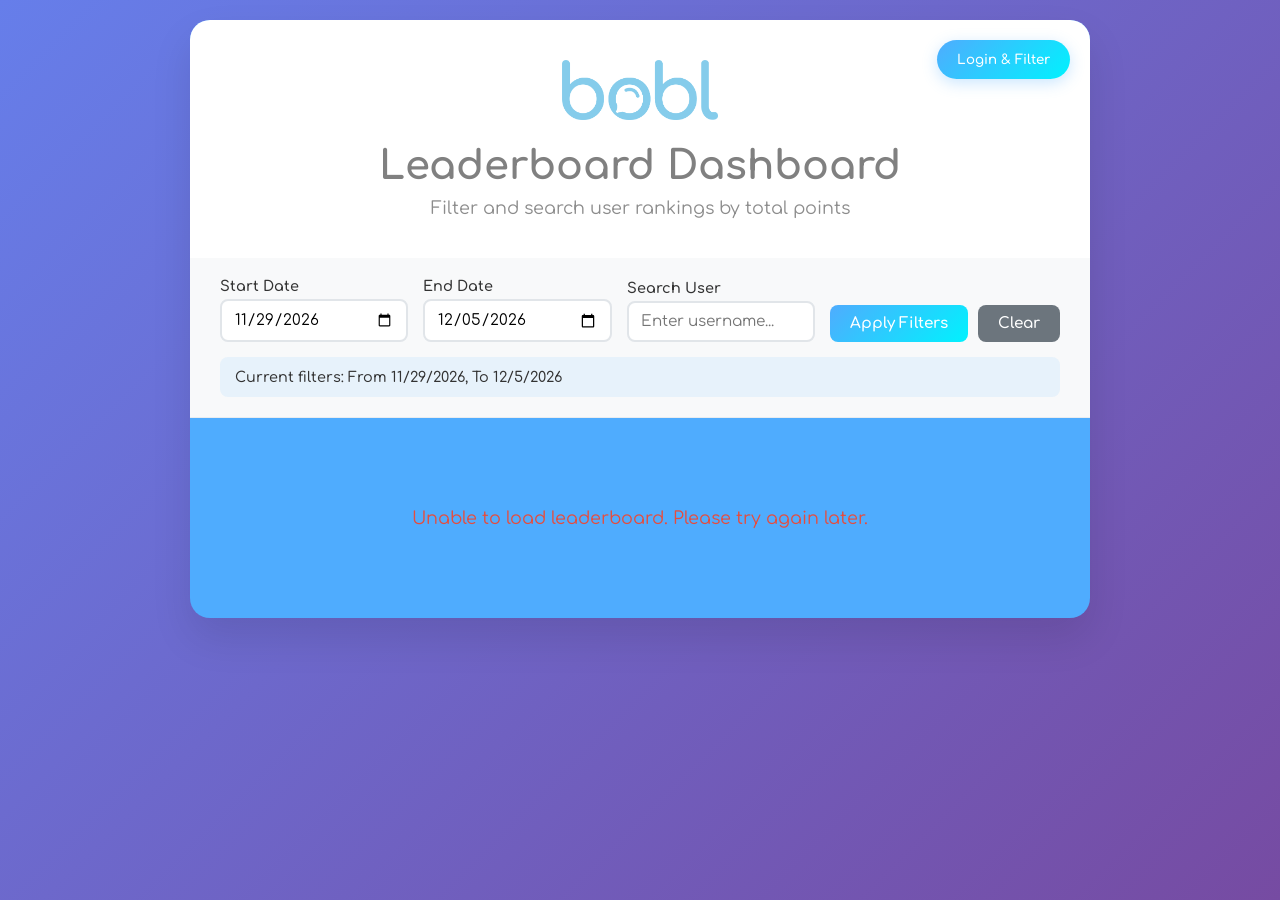
<file: leaderboard/index.htm>
<!DOCTYPE html>
<html lang="en">
<head>
    <meta charset="UTF-8">
    <meta name="viewport" content="width=device-width, initial-scale=1.0">
    <title>Bobl - Filtered Leaderboard Dashboard</title>
    <!-- Google tag (gtag.js) -->
    <script async src="https://www.googletagmanager.com/gtag/js?id=G-Z21SJBHQD0"></script>
    <script src="https://accounts.google.com/gsi/client" async defer></script>
    <link href="https://fonts.googleapis.com/css2?family=Material+Symbols+Outlined" rel="stylesheet" />
    <script>
    window.dataLayer = window.dataLayer || [];
    function gtag(){dataLayer.push(arguments);}
    gtag('js', new Date());

    gtag('config', 'G-Z21SJBHQD0');
    </script>
    <style>
        @import url('https://fonts.googleapis.com/css2?family=Comfortaa:wght@300;400;500;600;700&display=swap');
         *{font-family: 'Comfortaa', sans-serif;}
        * {
            margin: 0;
            padding: 0;
            box-sizing: border-box;
        }

        body {
            font-family: -apple-system, BlinkMacSystemFont, 'Segoe UI', Roboto, sans-serif;
            background: linear-gradient(135deg, #667eea 0%, #764ba2 100%);
            min-height: 100vh;
            padding: 20px;
        }

        .container {
            max-width: 900px;
            margin: 0 auto;
            background: #4facfe;
            border-radius: 20px;
            box-shadow: 0 20px 40px rgba(0, 0, 0, 0.1);
            overflow: hidden;
        }

        .header {
            background: white;
            padding: 40px 30px;
            text-align: center;
            color: grey;
            position: relative;
        }

        .filters-btn {
            position: absolute;
            top: 20px;
            right: 20px;
            background: linear-gradient(135deg, #4facfe 0%, #00f2fe 100%);
            color: white;
            border: none;
            padding: 12px 20px;
            border-radius: 25px;
            font-weight: 600;
            cursor: pointer;
            transition: all 0.3s ease;
            box-shadow: 0 4px 15px rgba(79, 172, 254, 0.3);
        }

        .filters-btn:hover {
            transform: translateY(-2px);
            box-shadow: 0 6px 20px rgba(79, 172, 254, 0.4);
        }

        .logo {
            height: 60px;
            margin-bottom: 20px;
        }

        .title {
            font-size: 2.5rem;
            font-weight: 700;
            margin-bottom: 10px;
        }

        .subtitle {
            font-size: 1.1rem;
            opacity: 0.9;
        }

        .filters-section {
            background: #f8f9fa;
            padding: 20px 30px;
            border-bottom: 1px solid #e9ecef;
        }

        .filters-row {
            display: flex;
            gap: 15px;
            align-items: end;
            flex-wrap: wrap;
        }

        .filter-group {
            flex: 1;
            min-width: 150px;
        }

        .filter-group label {
            display: block;
            margin-bottom: 5px;
            font-weight: 600;
            color: #333;
            font-size: 0.9rem;
        }

        .filter-group input {
            width: 100%;
            padding: 10px 12px;
            border: 2px solid #e1e5e9;
            border-radius: 8px;
            font-size: 0.95rem;
            transition: border-color 0.3s ease;
        }

        .filter-group input:focus {
            outline: none;
            border-color: #4facfe;
        }

        .filter-actions {
            display: flex;
            gap: 10px;
        }

        .btn {
            padding: 10px 20px;
            border: none;
            border-radius: 8px;
            font-size: 0.95rem;
            font-weight: 600;
            cursor: pointer;
            transition: all 0.3s ease;
        }

        .btn-primary {
            background: linear-gradient(135deg, #4facfe 0%, #00f2fe 100%);
            color: white;
        }

        .btn-primary:hover {
            transform: translateY(-1px);
            box-shadow: 0 3px 10px rgba(79, 172, 254, 0.4);
        }

        .btn-secondary {
            background: #6c757d;
            color: white;
        }

        .btn-secondary:hover {
            background: #5a6268;
        }

        .leaderboard {
            padding: 30px;
        }

        .loading {
            text-align: center;
            padding: 60px;
            color: #666;
            font-size: 1.1rem;
        }

        .rank-item {
            display: flex;
            align-items: center;
            padding: 20px;
            margin-bottom: 15px;
            background: white;
            border-radius: 15px;
            box-shadow: 0 5px 15px rgba(0, 0, 0, 0.08);
            transition: transform 0.2s ease;
        }

        .rank-item:hover {
            transform: translateY(-2px);
        }

        .rank-item.top-3 {
            background: linear-gradient(135deg, #ffecd2 0%, #fcb69f 100%);
        }

        .rank-item.first {
            background: linear-gradient(135deg, #ffd700 0%, #ffed4e 100%);
            border: 2px solid #ffd700;
        }

        .rank-number {
            font-size: 1.5rem;
            font-weight: 700;
            width: 60px;
            text-align: center;
            color: #333;
        }

        .rank-number.first {
            color: #b8860b;
        }

        .profile-pic {
            width: 60px;
            height: 60px;
            border-radius: 50%;
            margin: 0 20px;
            background: linear-gradient(135deg, #667eea 0%, #764ba2 100%);
            display: flex;
            align-items: center;
            justify-content: center;
            color: white;
            font-weight: 600;
            font-size: 1.2rem;
        }

        .profile-pic img {
            width: 100%;
            height: 100%;
            border-radius: 50%;
            object-fit: cover;
        }

        .user-info {
            flex: 1;
        }

        .username {
            font-size: 1.3rem;
            font-weight: 600;
            color: #333;
            margin-bottom: 5px;
        }

        .points {
            font-size: 1.1rem;
            color: #666;
        }

        .points-value {
            font-size: 1.8rem;
            font-weight: 700;
            color: #4facfe;
            margin-left: auto;
        }

        .points-value.first {
            color: #b8860b;
        }

        .crown {
            position: absolute;
            top: -10px;
            right: 10px;
            font-size: 1.5rem;
        }

        .error {
            text-align: center;
            padding: 60px;
            color: #e74c3c;
            font-size: 1.1rem;
        }

        /* Modal Styles */
        .modal {
            display: none;
            position: fixed;
            z-index: 1000;
            left: 0;
            top: 0;
            width: 100%;
            height: 100%;
            background-color: rgba(0, 0, 0, 0.5);
            backdrop-filter: blur(5px);
        }

        .modal-content {
            background: white;
            margin: 5% auto;
            padding: 0;
            border-radius: 20px;
            width: 90%;
            max-width: 500px;
            box-shadow: 0 20px 40px rgba(0, 0, 0, 0.2);
            overflow: hidden;
        }

        .modal-header {
            background: linear-gradient(135deg, #4facfe 0%, #00f2fe 100%);
            padding: 30px;
            text-align: center;
            color: white;
        }

        .modal-header h2 {
            font-size: 1.8rem;
            margin-bottom: 10px;
        }

        .modal-body {
            padding: 30px;
        }

        .form-group {
            margin-bottom: 20px;
        }

        .form-group label {
            display: block;
            margin-bottom: 8px;
            font-weight: 600;
            color: #333;
        }

        .form-group input {
            width: 100%;
            padding: 12px 15px;
            border: 2px solid #e1e5e9;
            border-radius: 10px;
            font-size: 1rem;
            transition: border-color 0.3s ease;
        }

        .form-group input:focus {
            outline: none;
            border-color: #4facfe;
        }

        .google-login {
            display: flex;
            align-items: center;
            justify-content: center;
            gap: 10px;
            width: 100%;
            padding: 12px;
            border: 2px solid #e1e5e9;
            border-radius: 10px;
            background: white;
            color: #333;
            font-size: 1rem;
            font-weight: 600;
            cursor: pointer;
            transition: all 0.3s ease;
            margin-bottom: 20px;
        }

        .google-login:hover {
            border-color: #4285f4;
            box-shadow: 0 2px 10px rgba(66, 133, 244, 0.2);
        }

        .google-icon {
            width: 20px;
            height: 20px;
        }

        .logout-btn {
            background: #dc3545;
            color: white;
            border: none;
            padding: 8px 15px;
            border-radius: 8px;
            cursor: pointer;
            font-size: 0.9rem;
            margin-top: 10px;
        }

        .logout-btn:hover {
            background: #c82333;
        }

        .close {
            color: white;
            float: right;
            font-size: 28px;
            font-weight: bold;
            cursor: pointer;
            line-height: 1;
        }

        .close:hover {
            opacity: 0.7;
        }

        .user-section {
            background: #f8f9fa;
            padding: 20px;
            border-radius: 15px;
            margin-top: 20px;
        }

        .filter-description {
            margin-top: 15px;
            padding: 12px 15px;
            background: rgba(79, 172, 254, 0.1);
            border-radius: 8px;
            font-size: 0.9rem;
            color: #333;
            font-weight: 500;
        }

        @media (max-width: 768px) {
            .filters-row {
                flex-direction: column;
            }
            
            .filter-group {
                min-width: 100%;
            }
            
            .filter-actions {
                width: 100%;
                justify-content: stretch;
            }
            
            .filter-actions .btn {
                flex: 1;
            }
            
            .title {
                font-size: 2rem;
            }
            
            .rank-item {
                padding: 15px;
            }
            
            .profile-pic {
                width: 50px;
                height: 50px;
                margin: 0 15px;
            }
            
            .username {
                font-size: 1.1rem;
            }
            
            .points-value {
                font-size: 1.5rem;
            }

            .filters-btn {
                position: static;
                margin-bottom: 20px;
            }
        }
    </style>
</head>
<body>
    <div class="container">
        <div class="header">
            <button id="filtersBtn" class="filters-btn">Login & Filter</button>
            <img src="../img/bobl-text-logo.png" alt="Bobl Logo" class="logo">
            <h1 class="title">Leaderboard Dashboard</h1>
            <p class="subtitle">Filter and search user rankings by total points</p>
        </div>
        
        <div class="filters-section">
            <div class="filters-row">
                <div class="filter-group">
                    <label for="startDate">Start Date</label>
                    <input type="date" id="startDate">
                </div>
                <div class="filter-group">
                    <label for="endDate">End Date</label>
                    <input type="date" id="endDate">
                </div>
                <div class="filter-group">
                    <label for="searchUser">Search User</label>
                    <input type="text" id="searchUser" placeholder="Enter username...">
                </div>
                <div class="filter-actions">
                    <button id="applyFilters" class="btn btn-primary">Apply Filters</button>
                    <button id="clearFilters" class="btn btn-secondary">Clear</button>
                </div>
            </div>
            <div id="filterDescription" class="filter-description"></div>
        </div>
        
        <div class="leaderboard">
            <div id="loading" class="loading">
                Loading leaderboard...
            </div>
            
            <div id="error" class="error" style="display: none;">
                Unable to load leaderboard. Please try again later.
            </div>
            
            <div id="leaderboard-content"></div>
        </div>
    </div>

    <!-- Login Required Modal -->
    <div id="loginRequiredModal" class="modal">
        <div class="modal-content">
            <div class="modal-header">
                <span class="close-required">&times;</span>
                <h2>🔒 Login Required</h2>
                <p>Please login to use filtering features</p>
            </div>
            <div class="modal-body">
                <button id="proceedToLogin" class="btn btn-primary">Login Now</button>
                <button id="cancelAction" class="btn btn-secondary">Cancel</button>
            </div>
        </div>
    </div>

    <!-- Login Modal -->
    <div id="loginModal" class="modal">
        <div class="modal-content">
            <div class="modal-header">
                <span class="close">&times;</span>
                <h2>Welcome to Bobl</h2>
                <p>Login to access the dashboard</p>
            </div>
            <div class="modal-body">
                <button id="googleLoginBtn" class="google-login">
                    <img src="../img/google_icon.png" alt="Google" class="google-icon">
                    Continue with Google
                </button>
                
                <form id="loginForm">
                    <div class="form-group">
                        <label for="email">Email</label>
                        <input type="email" id="email" name="email" required>
                    </div>
                    <div class="form-group">
                        <label for="password">Password</label>
                        <input type="password" id="password" name="password" required>
                    </div>
                    <button type="submit" class="btn btn-primary">Login</button>
                </form>
                
                <div id="userSection" class="user-section" style="display: none;">
                    <h3>Welcome back!</h3>
                    <p>You can now filter the leaderboard data.</p>
                    <button id="logoutBtn" class="logout-btn">Logout</button>
                </div>
            </div>
        </div>
    </div>

    <script>
        let authToken = localStorage.getItem('authToken');
        const modal = document.getElementById('loginModal');
        const loginRequiredModal = document.getElementById('loginRequiredModal');
        const closeBtn = document.querySelector('.close');
        const closeRequiredBtn = document.querySelector('.close-required');
        const loginForm = document.getElementById('loginForm');
        const userSection = document.getElementById('userSection');
        const filtersBtn = document.getElementById('filtersBtn');
        const googleLoginBtn = document.getElementById('googleLoginBtn');
        const logoutBtn = document.getElementById('logoutBtn');
        const proceedToLoginBtn = document.getElementById('proceedToLogin');
        const cancelActionBtn = document.getElementById('cancelAction');

        filtersBtn.addEventListener('click', () => {
            modal.style.display = 'block';
        });

        closeBtn.onclick = () => modal.style.display = 'none';
        closeRequiredBtn.onclick = () => loginRequiredModal.style.display = 'none';
        
        proceedToLoginBtn.onclick = () => {
            loginRequiredModal.style.display = 'none';
            modal.style.display = 'block';
        };
        
        cancelActionBtn.onclick = () => {
            loginRequiredModal.style.display = 'none';
        };
        
        window.onclick = (event) => {
            if (event.target == modal) modal.style.display = 'none';
            if (event.target == loginRequiredModal) loginRequiredModal.style.display = 'none';
        };

        googleLoginBtn.addEventListener('click', () => {
            google.accounts.id.initialize({
                client_id: '821234894545-kd5qu5n8vvm53av4lck5mi23kvdl229d.apps.googleusercontent.com',
                callback: handleGoogleLogin
            });
            
            google.accounts.id.prompt();
        });

        async function handleGoogleLogin(response) {
            try {
                const payload = JSON.parse(atob(response.credential.split('.')[1]));
                
                const userData = {
                    email: payload.email,
                    name: payload.name,
                    username: payload.given_name || payload.name.split(' ')[0],
                    photoUrl: payload.picture
                };

                let loginResponse = await fetch('https://api.webobl.com/v1.0/users/google-login', {
                    method: 'POST',
                    headers: { 'Content-Type': 'application/json' },
                    body: JSON.stringify(userData)
                });

                if (loginResponse.status === 404) {
                    alert('Account not found. Please download the Bobl app to register first.');
                    return;
                }

                if (loginResponse.ok) {
                    const data = await loginResponse.json();
                    authToken = data.token;
                    localStorage.setItem('authToken', authToken);
                    
                    userSection.style.display = 'block';
                    loginForm.style.display = 'none';
                    filtersBtn.textContent = 'Logged In';
                    modal.style.display = 'none';
                } else {
                    const error = await loginResponse.json();
                    alert(error.error || 'Google login failed');
                }
            } catch (error) {
                console.error('Google login error:', error);
                alert('Google login failed. Please try again.');
            }
        }

        logoutBtn.addEventListener('click', async () => {
            try {
                await fetch('https://api.webobl.com/v1.0/users/logout', {
                    method: 'POST',
                    headers: {
                        'Content-Type': 'application/json',
                        'Authorization': `Bearer ${authToken}`
                    },
                    body: JSON.stringify({ pushToken: '' })
                });
            } catch (error) {
                console.error('Logout API error:', error);
            }
            
            localStorage.removeItem('authToken');
            authToken = null;
            userSection.style.display = 'none';
            loginForm.style.display = 'block';
            modal.style.display = 'none';
            filtersBtn.textContent = 'Login & Filter';
        });

        loginForm.addEventListener('submit', async (e) => {
            e.preventDefault();
            const email = document.getElementById('email').value;
            const password = document.getElementById('password').value;

            try {
                const response = await fetch('https://api.webobl.com/v1.0/users/login', {
                    method: 'POST',
                    headers: { 'Content-Type': 'application/json' },
                    body: JSON.stringify({ email, password })
                });

                if (response.ok) {
                    const data = await response.json();
                    authToken = data.token;
                    localStorage.setItem('authToken', authToken);
                    
                    userSection.style.display = 'block';
                    loginForm.style.display = 'none';
                    filtersBtn.textContent = 'Logged In';
                    modal.style.display = 'none';
                } else {
                    const error = await response.json();
                    alert(error.error || 'Login failed');
                }
            } catch (error) {
                alert('Login failed. Please try again.');
            }
        });

        // Filter functionality
        document.getElementById('applyFilters').addEventListener('click', () => {
            if (!authToken) {
                loginRequiredModal.style.display = 'block';
                return;
            }
            updateFilterDescription();
            loadLeaderboard();
        });
        document.getElementById('clearFilters').addEventListener('click', () => {
            if (!authToken) {
                loginRequiredModal.style.display = 'block';
                return;
            }
            setDefaultDates();
            document.getElementById('searchUser').value = '';
            updateFilterDescription();
            loadLeaderboard();
        });

        async function loadLeaderboard() {
            const startDate = document.getElementById('startDate').value;
            const endDate = document.getElementById('endDate').value;
            const search = document.getElementById('searchUser').value;
            
            const params = new URLSearchParams();
            if (startDate) params.append('startDate', startDate);
            if (endDate) params.append('endDate', endDate);
            if (search) params.append('search', search);

            const url = `https://api.webobl.com/v1.0/leaderboard/referral/filtered${params.toString() ? '?' + params.toString() : ''}`;

            try {
                const response = await fetch(url, {
                    headers: authToken ? { 'Authorization': `Bearer ${authToken}` } : {}
                });
                
                if (!response.ok) throw new Error('Failed to fetch');
                
                const data = await response.json();
                displayLeaderboard(data.leaderboard);
            } catch (error) {
                document.getElementById('loading').style.display = 'none';
                document.getElementById('error').style.display = 'block';
            }
        }

        function displayLeaderboard(leaderboard) {
            document.getElementById('loading').style.display = 'none';
            const container = document.getElementById('leaderboard-content');
            
            if (!leaderboard || leaderboard.length === 0) {
                container.innerHTML = '<div class="error">No user data available for the selected filters.</div>';
                return;
            }
            
            container.innerHTML = leaderboard.map((user) => {
                const rank = user.rank;
                const isFirst = rank === 1;
                const isTop3 = rank <= 3;
                const initial = user.username ? user.username.charAt(0).toUpperCase() : 'U';
                
                return `
                    <div class="rank-item ${isTop3 ? 'top-3' : ''} ${isFirst ? 'first' : ''}" style="position: relative;">
                        ${isFirst ? '<div class="crown">👑</div>' : ''}
                        <div class="rank-number ${isFirst ? 'first' : ''}">#${rank}</div>
                        <div class="profile-pic">
                            ${user.profileUrl ? 
                                `<img src="${user.profileUrl}" alt="${user.username}">` : 
                                initial
                            }
                        </div>
                        <div class="user-info">
                            <div class="username">${user.username}</div>
                        </div>
                        <div class="points-value ${isFirst ? 'first' : ''}">${user.totalPoints}</div>
                    </div>
                `;
            }).join('');
        }

        // Set default dates to current week
        function setDefaultDates() {
            const today = new Date();
            const currentDay = today.getDay();
            const startOfWeek = new Date(today);
            startOfWeek.setDate(today.getDate() - currentDay);
            
            document.getElementById('startDate').value = startOfWeek.toISOString().split('T')[0];
            document.getElementById('endDate').value = today.toISOString().split('T')[0];
        }

        function updateFilterDescription() {
            const startDate = document.getElementById('startDate').value;
            const endDate = document.getElementById('endDate').value;
            const search = document.getElementById('searchUser').value;
            
            let description = 'Current filters: ';
            const filters = [];
            
            if (startDate) filters.push(`From ${new Date(startDate).toLocaleDateString()}`);
            if (endDate) filters.push(`To ${new Date(endDate).toLocaleDateString()}`);
            if (search) filters.push(`Username contains "${search}"`);
            
            if (filters.length === 0) {
                description += 'All time data';
            } else {
                description += filters.join(', ');
            }
            
            document.getElementById('filterDescription').textContent = description;
        }

        // Check if user is already logged in
        if (authToken) {
            filtersBtn.textContent = 'Logged In';
            userSection.style.display = 'block';
            loginForm.style.display = 'none';
        }

        // Set default dates and load leaderboard on page load
        setDefaultDates();
        updateFilterDescription();
        loadLeaderboard();
    </script>
</body>
</html>
</file>
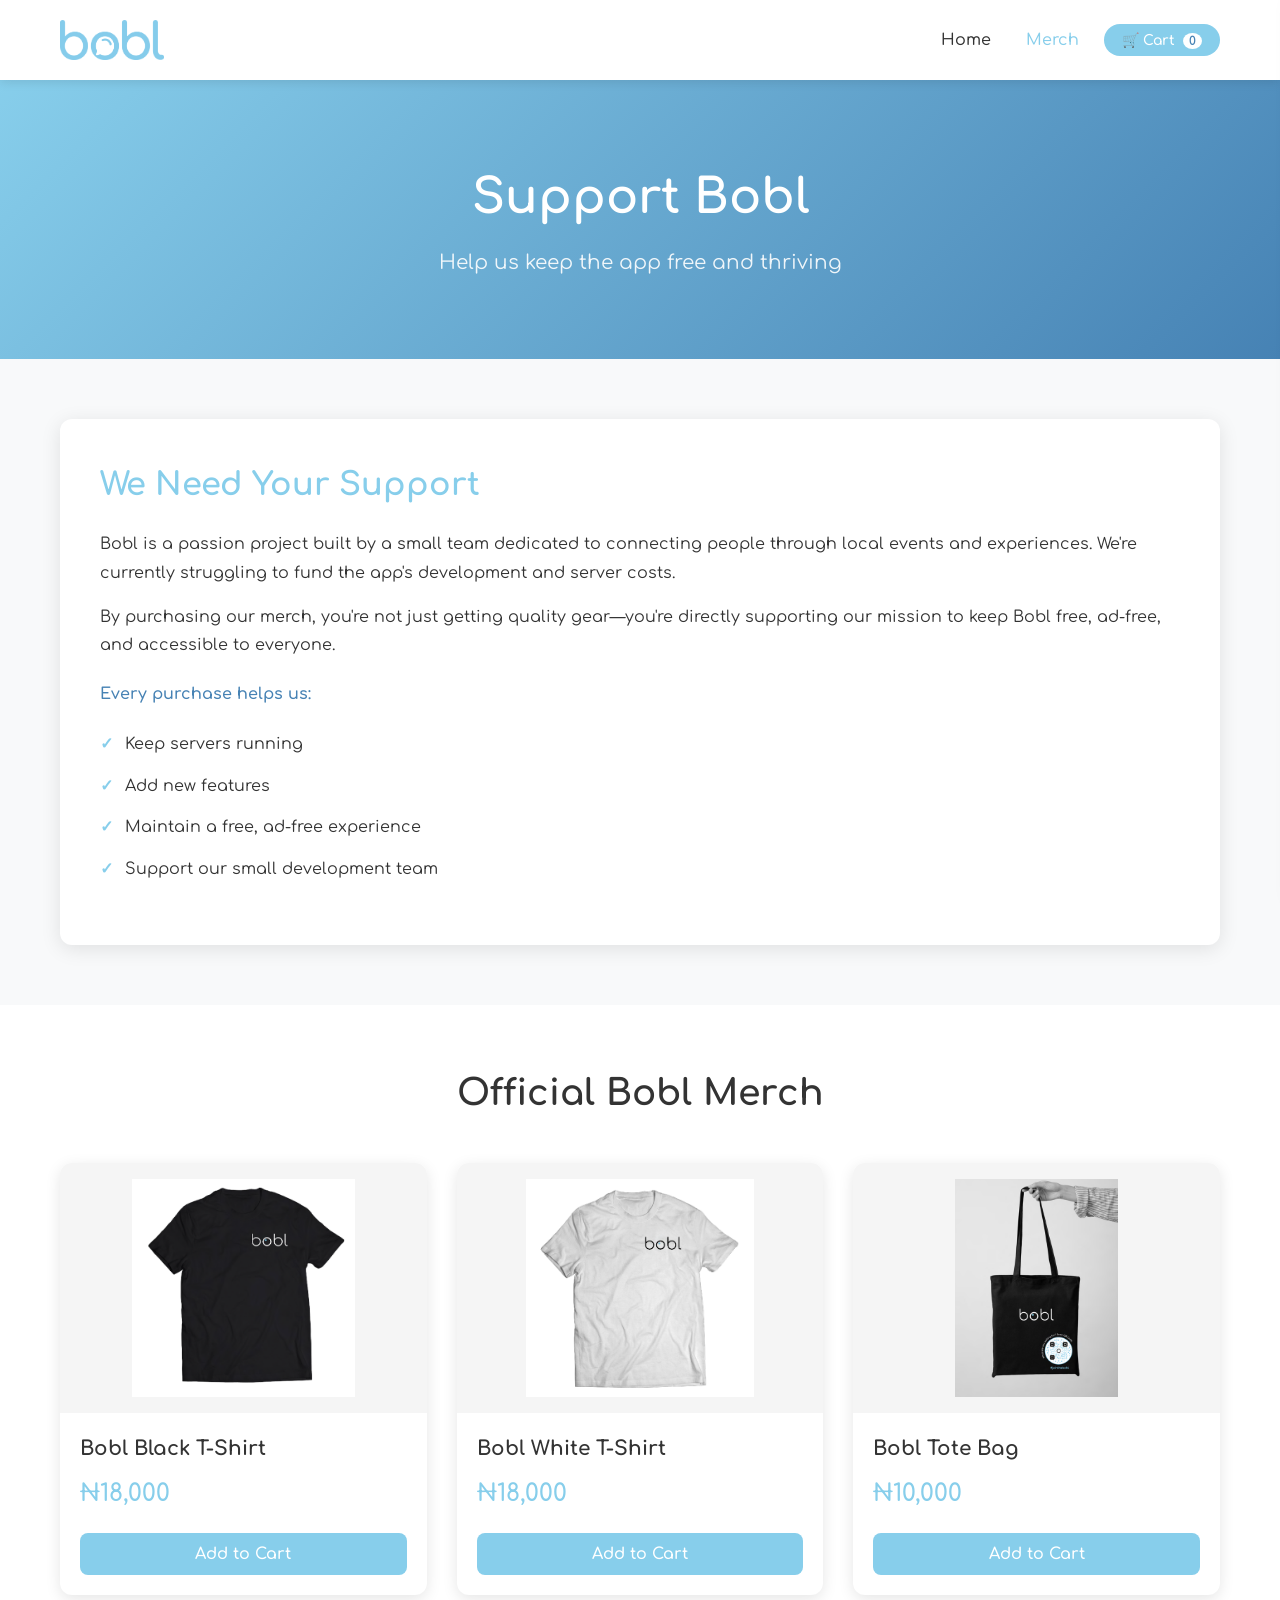
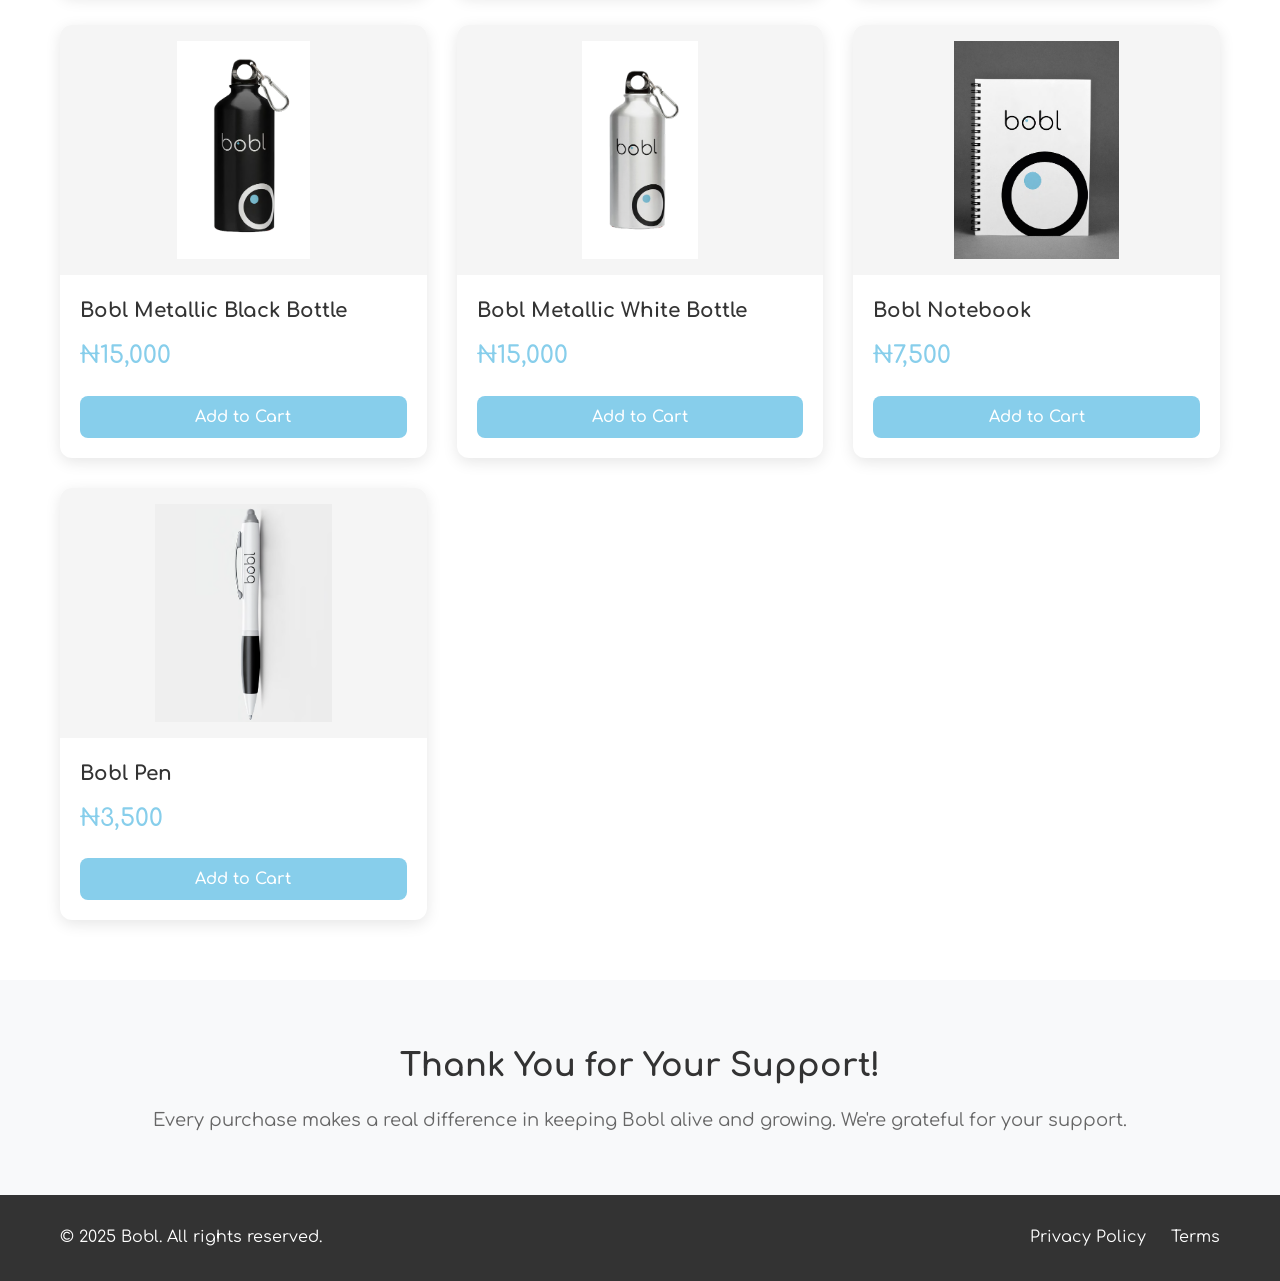
<file: merch/index.html>
<!DOCTYPE html>
<html lang="en">
<head>
    <meta charset="UTF-8">
    <meta name="viewport" content="width=device-width, initial-scale=1.0">
    <title>Support Bobl - Official Merch</title>
    <link rel="stylesheet" href="styles.css">
    <link rel="stylesheet" href="../css/font.css">
    <script src="https://js.paystack.co/v1/inline.js"></script>
    <!-- Google tag (gtag.js) -->
    <script async src="https://www.googletagmanager.com/gtag/js?id=G-Z21SJBHQD0"></script>
    <script>
    window.dataLayer = window.dataLayer || [];
    function gtag(){dataLayer.push(arguments);}
    gtag('js', new Date());
    gtag('config', 'G-Z21SJBHQD0');
    </script>
</head>
<body>
    <header>
        <div class="container">
            <img src="../img/bobl-text-logo.png" alt="Bobl" class="logo">
            <nav>
                <a href="../index.htm">Home</a>
<a href="index.html" class="active">Merch</a>
                <button class="cart-btn" onclick="toggleCart()">
                    🛒 Cart <span class="cart-count" id="cartCount">0</span>
                </button>
            </nav>
        </div>
    </header>

    <main>
        <section class="hero">
            <div class="container">
                <h1>Support Bobl</h1>
                <p class="subtitle">Help us keep the app free and thriving</p>
            </div>
        </section>

        <section class="cta-section">
            <div class="container">
                <div class="cta-box">
                    <h2>We Need Your Support</h2>
                    <p>Bobl is a passion project built by a small team dedicated to connecting people through local events and experiences. We're currently struggling to fund the app's development and server costs.</p>
                    <p>By purchasing our merch, you're not just getting quality gear—you're directly supporting our mission to keep Bobl free, ad-free, and accessible to everyone.</p>
                    <p class="highlight">Every purchase helps us:</p>
                    <ul>
                        <li>Keep servers running</li>
                        <li>Add new features</li>
                        <li>Maintain a free, ad-free experience</li>
                        <li>Support our small development team</li>
                    </ul>
                </div>
            </div>
        </section>

        <section class="products">
            <div class="container">
                <h2>Official Bobl Merch</h2>
                <div class="product-grid">
                    <div class="product-card">
                        <div class="product-image">
                            <img src="imgs/black-shirt.png" alt="Bobl Black T-Shirt">
                        </div>
                        <h3>Bobl Black T-Shirt</h3>
                        <p class="price">₦18,000</p>
                        <button class="btn-primary" onclick="addToCart('Bobl Black T-Shirt', 18000)">Add to Cart</button>
                    </div>

                    <div class="product-card">
                        <div class="product-image">
                            <img src="imgs/white-shirt.png" alt="Bobl White T-Shirt">
                        </div>
                        <h3>Bobl White T-Shirt</h3>
                        <p class="price">₦18,000</p>
                        <button class="btn-primary" onclick="addToCart('Bobl White T-Shirt', 18000)">Add to Cart</button>
                    </div>

                    <div class="product-card">
                        <div class="product-image">
                            <img src="imgs/tote-bag.png" alt="Bobl Tote Bag">
                        </div>
                        <h3>Bobl Tote Bag</h3>
                        <p class="price">₦10,000</p>
                        <button class="btn-primary" onclick="addToCart('Bobl Tote Bag', 10000)">Add to Cart</button>
                    </div>

                    <div class="product-card">
                        <div class="product-image">
                            <img src="imgs/metallic-black-bottle.png" alt="Bobl Metallic Black Bottle">
                        </div>
                        <h3>Bobl Metallic Black Bottle</h3>
                        <p class="price">₦15,000</p>
                        <button class="btn-primary" onclick="addToCart('Bobl Metallic Black Bottle', 15000)">Add to Cart</button>
                    </div>

                    <div class="product-card">
                        <div class="product-image">
                            <img src="imgs/metallic-white-bottle.png" alt="Bobl Metallic White Bottle">
                        </div>
                        <h3>Bobl Metallic White Bottle</h3>
                        <p class="price">₦15,000</p>
                        <button class="btn-primary" onclick="addToCart('Bobl Metallic White Bottle', 15000)">Add to Cart</button>
                    </div>

                    <div class="product-card">
                        <div class="product-image">
                            <img src="imgs/note.png" alt="Bobl Notebook">
                        </div>
                        <h3>Bobl Notebook</h3>
                        <p class="price">₦7,500</p>
                        <button class="btn-primary" onclick="addToCart('Bobl Notebook', 7500)">Add to Cart</button>
                    </div>

                    <div class="product-card">
                        <div class="product-image">
                            <img src="imgs/pen.png" alt="Bobl Pen">
                        </div>
                        <h3>Bobl Pen</h3>
                        <p class="price">₦3,500</p>
                        <button class="btn-primary" onclick="addToCart('Bobl Pen', 3500)">Add to Cart</button>
                    </div>
                </div>
            </div>
        </section>

        <section class="thank-you">
            <div class="container">
                <h2>Thank You for Your Support!</h2>
                <p>Every purchase makes a real difference in keeping Bobl alive and growing. We're grateful for your support.</p>
            </div>
        </section>
    </main>

    <footer>
        <div class="container">
            <p>&copy; 2025 Bobl. All rights reserved.</p>
            <div class="footer-links">
                <a href="../Privacy-Policy.html">Privacy Policy</a>
                <a href="../EULA.html">Terms</a>
            </div>
        </div>
    </footer>

    <!-- Cart Drawer -->
    <div class="cart-overlay" id="cartOverlay" onclick="toggleCart()"></div>
    <div class="cart-drawer" id="cartDrawer">
        <div class="cart-header">
            <h3>Your Cart</h3>
            <button onclick="toggleCart()">✕</button>
        </div>
        <div class="cart-items" id="cartItems"></div>
        <div class="cart-footer">
            <div class="cart-total">Total: <strong id="cartTotal">₦0</strong></div>
            <button class="btn-primary" onclick="openCheckout()">Checkout</button>
        </div>
    </div>

    <!-- Checkout Modal -->
    <div class="modal-overlay" id="checkoutOverlay">
        <div class="checkout-modal">
            <div class="modal-header">
                <h3>Complete Your Order</h3>
                <button onclick="closeCheckout()">✕</button>
            </div>
            <form id="checkoutForm" onsubmit="initiatePayment(event)">
                <div class="form-group">
                    <label>Full Name</label>
                    <input type="text" id="custName" required placeholder="Your full name">
                </div>
                <div class="form-group">
                    <label>Email</label>
                    <input type="email" id="custEmail" required placeholder="your@email.com">
                </div>
                <div class="form-group">
                    <label>Phone</label>
                    <input type="tel" id="custPhone" required placeholder="08012345678">
                </div>
                <div class="form-group">
                    <label>Delivery Address</label>
                    <textarea id="custAddress" required placeholder="Full delivery address" rows="3"></textarea>
                </div>
                <div class="order-summary">
                    <strong>Order Summary</strong>
                    <div id="orderSummaryItems"></div>
                    <div class="order-total">Total: <strong id="orderTotal">₦0</strong></div>
                </div>
                <button type="submit" class="btn-primary">Pay with Paystack</button>
            </form>
        </div>
    </div>

    <script src="script.js"></script>
</body>
</html>
</file>
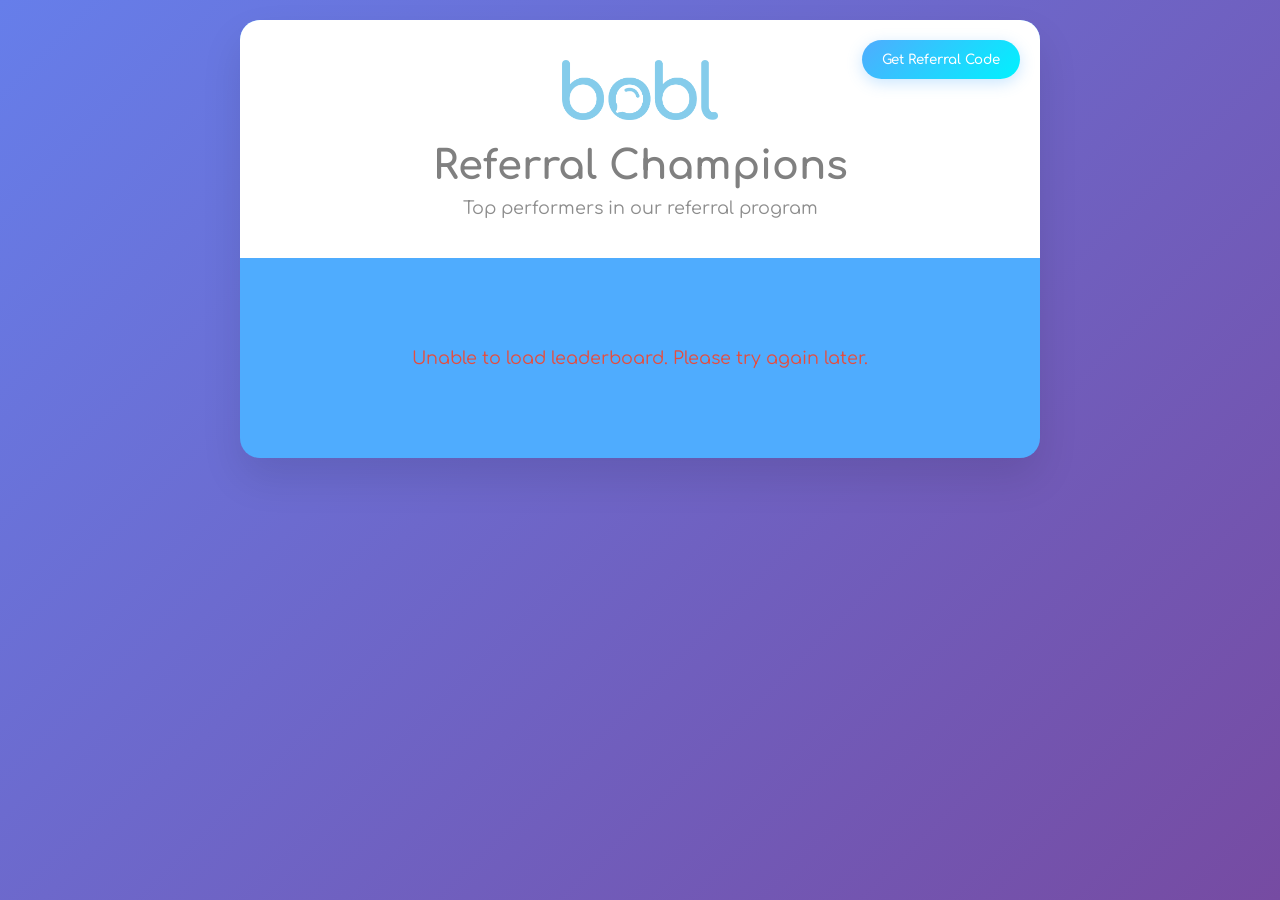
<file: referandwin/index.htm>
<!DOCTYPE html>
<html lang="en">
<head>
    <meta charset="UTF-8">
    <meta name="viewport" content="width=device-width, initial-scale=1.0">
    <title>Bobl - Referral Leaderboard</title>
    <!-- Google tag (gtag.js) -->
    <script async src="https://www.googletagmanager.com/gtag/js?id=G-Z21SJBHQD0"></script>
    <script src="https://accounts.google.com/gsi/client" async defer></script>
    <link href="https://fonts.googleapis.com/css2?family=Material+Symbols+Outlined" rel="stylesheet" />
    <script>
    window.dataLayer = window.dataLayer || [];
    function gtag(){dataLayer.push(arguments);}
    gtag('js', new Date());

    gtag('config', 'G-Z21SJBHQD0');
    </script>
    <style>
        @import url('https://fonts.googleapis.com/css2?family=Comfortaa:wght@300;400;500;600;700&display=swap');
         *{font-family: 'Comfortaa', sans-serif;}
        * {
            margin: 0;
            padding: 0;
            box-sizing: border-box;
        }

        body {
            font-family: -apple-system, BlinkMacSystemFont, 'Segoe UI', Roboto, sans-serif;
            background: linear-gradient(135deg, #667eea 0%, #764ba2 100%);
            min-height: 100vh;
            padding: 20px;
        }

        .container {
            max-width: 800px;
            margin: 0 auto;
            background: #4facfe;
            border-radius: 20px;
            box-shadow: 0 20px 40px rgba(0, 0, 0, 0.1);
            overflow: hidden;
        }

        .header {
            background: white;
            padding: 40px 30px;
            text-align: center;
            color: grey;
            position: relative;
        }

        .get-code-btn {
            position: absolute;
            top: 20px;
            right: 20px;
            background: linear-gradient(135deg, #4facfe 0%, #00f2fe 100%);
            color: white;
            border: none;
            padding: 12px 20px;
            border-radius: 25px;
            font-weight: 600;
            cursor: pointer;
            transition: all 0.3s ease;
            box-shadow: 0 4px 15px rgba(79, 172, 254, 0.3);
        }

        .get-code-btn:hover {
            transform: translateY(-2px);
            box-shadow: 0 6px 20px rgba(79, 172, 254, 0.4);
        }

        .google-login {
            display: flex;
            align-items: center;
            justify-content: center;
            gap: 10px;
            width: 100%;
            padding: 12px;
            border: 2px solid #e1e5e9;
            border-radius: 10px;
            background: white;
            color: #333;
            font-size: 1rem;
            font-weight: 600;
            cursor: pointer;
            transition: all 0.3s ease;
            margin-bottom: 20px;
        }

        .google-login:hover {
            border-color: #4285f4;
            box-shadow: 0 2px 10px rgba(66, 133, 244, 0.2);
        }

        .google-icon {
            width: 20px;
            height: 20px;
        }

        .logout-btn {
            background: #dc3545;
            color: white;
            border: none;
            padding: 8px 15px;
            border-radius: 8px;
            cursor: pointer;
            font-size: 0.9rem;
            margin-top: 10px;
        }

        .logout-btn:hover {
            background: #c82333;
        }

        .logo {
            height: 60px;
            margin-bottom: 20px;
        }

        .title {
            font-size: 2.5rem;
            font-weight: 700;
            margin-bottom: 10px;
        }

        .subtitle {
            font-size: 1.1rem;
            opacity: 0.9;
        }

        .leaderboard {
            padding: 30px;
        }

        .loading {
            text-align: center;
            padding: 60px;
            color: #666;
            font-size: 1.1rem;
        }

        .rank-item {
            display: flex;
            align-items: center;
            padding: 20px;
            margin-bottom: 15px;
            background: white;
            border-radius: 15px;
            box-shadow: 0 5px 15px rgba(0, 0, 0, 0.08);
            transition: transform 0.2s ease;
        }

        .rank-item:hover {
            transform: translateY(-2px);
        }

        .rank-item.top-3 {
            background: linear-gradient(135deg, #ffecd2 0%, #fcb69f 100%);
        }

        .rank-item.first {
            background: linear-gradient(135deg, #ffd700 0%, #ffed4e 100%);
            border: 2px solid #ffd700;
        }

        .rank-number {
            font-size: 1.5rem;
            font-weight: 700;
            width: 50px;
            text-align: center;
            color: #333;
        }

        .rank-number.first {
            color: #b8860b;
        }

        .profile-pic {
            width: 60px;
            height: 60px;
            border-radius: 50%;
            margin: 0 20px;
            background: linear-gradient(135deg, #667eea 0%, #764ba2 100%);
            display: flex;
            align-items: center;
            justify-content: center;
            color: white;
            font-weight: 600;
            font-size: 1.2rem;
        }

        .profile-pic img {
            width: 100%;
            height: 100%;
            border-radius: 50%;
            object-fit: cover;
        }

        .user-info {
            flex: 1;
        }

        .username {
            font-size: 1.3rem;
            font-weight: 600;
            color: #333;
            margin-bottom: 5px;
        }

        .points {
            font-size: 1.1rem;
            color: #666;
        }

        .points-value {
            font-size: 1.8rem;
            font-weight: 700;
            color: #4facfe;
            margin-left: auto;
        }

        .points-value.first {
            color: #b8860b;
        }

        .crown {
            position: absolute;
            top: -10px;
            right: 10px;
            font-size: 1.5rem;
        }

        .error {
            text-align: center;
            padding: 60px;
            color: #e74c3c;
            font-size: 1.1rem;
        }

        /* Modal Styles */
        .modal {
            display: none;
            position: fixed;
            z-index: 1000;
            left: 0;
            top: 0;
            width: 100%;
            height: 100%;
            background-color: rgba(0, 0, 0, 0.5);
            backdrop-filter: blur(5px);
        }

        .modal-content {
            background: white;
            margin: 5% auto;
            padding: 0;
            border-radius: 20px;
            width: 90%;
            max-width: 500px;
            box-shadow: 0 20px 40px rgba(0, 0, 0, 0.2);
            overflow: hidden;
        }

        .modal-header {
            background: linear-gradient(135deg, #4facfe 0%, #00f2fe 100%);
            padding: 30px;
            text-align: center;
            color: white;
        }

        .modal-header h2 {
            font-size: 1.8rem;
            margin-bottom: 10px;
        }

        .modal-body {
            padding: 30px;
        }

        .form-group {
            margin-bottom: 20px;
        }

        .form-group label {
            display: block;
            margin-bottom: 8px;
            font-weight: 600;
            color: #333;
        }

        .form-group input {
            width: 100%;
            padding: 12px 15px;
            border: 2px solid #e1e5e9;
            border-radius: 10px;
            font-size: 1rem;
            transition: border-color 0.3s ease;
        }

        .form-group input:focus {
            outline: none;
            border-color: #4facfe;
        }

        .btn {
            width: 100%;
            padding: 12px;
            border: none;
            border-radius: 10px;
            font-size: 1rem;
            font-weight: 600;
            cursor: pointer;
            transition: all 0.3s ease;
        }

        .btn-primary {
            background: linear-gradient(135deg, #4facfe 0%, #00f2fe 100%);
            color: white;
        }

        .btn-primary:hover {
            transform: translateY(-2px);
            box-shadow: 0 5px 15px rgba(79, 172, 254, 0.4);
        }

        .btn-secondary {
            background: #f8f9fa;
            color: #666;
            margin-top: 10px;
        }

        .btn-secondary:hover {
            background: #e9ecef;
        }

        .referral-section {
            background: #f8f9fa;
            padding: 20px;
            border-radius: 15px;
            margin-top: 20px;
        }

        .referral-code {
            display: flex;
            align-items: center;
            gap: 10px;
            margin-bottom: 15px;
        }

        .referral-input {
            flex: 1;
            padding: 10px 15px;
            border: 2px solid #e1e5e9;
            border-radius: 8px;
            font-size: 1rem;
            font-weight: 600;
        }

        .edit-btn {
            padding: 8px 15px;
            background: #4facfe;
            color: white;
            border: none;
            border-radius: 8px;
            cursor: pointer;
            font-size: 0.9rem;
        }

        .edit-btn:hover {
            background: #3a8bfe;
        }

        .close {
            color: white;
            float: right;
            font-size: 28px;
            font-weight: bold;
            cursor: pointer;
            line-height: 1;
        }

        .close:hover {
            opacity: 0.7;
        }

        @media (max-width: 600px) {
            .title {
                font-size: 2rem;
            }
            
            .rank-item {
                padding: 15px;
            }
            
            .profile-pic {
                width: 50px;
                height: 50px;
                margin: 0 15px;
            }
            
            .username {
                font-size: 1.1rem;
            }
            
            .points-value {
                font-size: 1.5rem;
            }

            .modal-content {
                margin: 10% auto;
                width: 95%;
            }

            .get-code-btn {
                position: static;
                margin-bottom: 20px;
            }
        }
    </style>
</head>
<body>
    <div class="container">
        <div class="header">
            <button id="getReferralBtn" class="get-code-btn">Get Referral Code</button>
            <img src="../img/bobl-text-logo.png" alt="Bobl Logo" class="logo">
            <h1 class="title">Referral Champions</h1>
            <p class="subtitle">Top performers in our referral program</p>
        </div>
        
        <div class="leaderboard">
            <div id="loading" class="loading">
                Loading leaderboard...
            </div>
            
            <div id="error" class="error" style="display: none;">
                Unable to load leaderboard. Please try again later.
            </div>
            
            <div id="leaderboard-content"></div>
        </div>
    </div>

    <!-- Login Modal -->
    <div id="loginModal" class="modal">
        <div class="modal-content">
            <div class="modal-header">
                <span class="close">&times;</span>
                <h2>Welcome to Bobl</h2>
                <p>Login to get your referral code</p>
            </div>
            <div class="modal-body">
                <button id="googleLoginBtn" class="google-login">
                    <img src="../img/google_icon.png" alt="Google" class="google-icon">
                    Continue with Google
                </button>
                
                <form id="loginForm">
                    <div class="form-group">
                        <label for="email">Email</label>
                        <input type="email" id="email" name="email" required>
                    </div>
                    <div class="form-group">
                        <label for="password">Password</label>
                        <input type="password" id="password" name="password" required>
                    </div>
                    <button type="submit" class="btn btn-primary">Login</button>
                </form>
                
                <div id="referralSection" class="referral-section" style="display: none;">
                    <h3>Your Referral Code</h3>
                    <div class="referral-code">
                        <input type="text" id="referralCodeInput" class="referral-input" readonly>
                        <button id="editBtn" class="edit-btn">Edit</button>
                    </div>
                    <button id="saveBtn" class="btn btn-secondary" style="display: none;">Save Changes</button>
                    <button id="logoutBtn" class="logout-btn">Logout</button>
                </div>
            </div>
        </div>
    </div>

    <script>
        let authToken = localStorage.getItem('authToken');
        const modal = document.getElementById('loginModal');
        const closeBtn = document.querySelector('.close');
        const loginForm = document.getElementById('loginForm');
        const referralSection = document.getElementById('referralSection');
        const getReferralBtn = document.getElementById('getReferralBtn');
        const googleLoginBtn = document.getElementById('googleLoginBtn');
        const logoutBtn = document.getElementById('logoutBtn');

        getReferralBtn.addEventListener('click', () => {
            modal.style.display = 'block';
        });

        closeBtn.onclick = () => modal.style.display = 'none';
        window.onclick = (event) => {
            if (event.target == modal) modal.style.display = 'none';
        };

        googleLoginBtn.addEventListener('click', () => {
            // Initialize Google OAuth
            google.accounts.id.initialize({
                client_id: '821234894545-kd5qu5n8vvm53av4lck5mi23kvdl229d.apps.googleusercontent.com',
                callback: handleGoogleLogin
            });
            
            google.accounts.id.prompt();
        });

        async function handleGoogleLogin(response) {
            try {
                // Decode the JWT token to get user info
                const payload = JSON.parse(atob(response.credential.split('.')[1]));
                
                const userData = {
                    email: payload.email,
                    name: payload.name,
                    username: payload.given_name || payload.name.split(' ')[0],
                    photoUrl: payload.picture
                };

                // Try to login first
                let loginResponse = await fetch('https://api.webobl.com/v1.0/users/google-login', {
                    method: 'POST',
                    headers: { 'Content-Type': 'application/json' },
                    body: JSON.stringify(userData)
                });

                // If user doesn't exist, show download message
                if (loginResponse.status === 404) {
                    alert('Account not found. Please download the Bobl app to register first.');
                    return;
                }

                if (loginResponse.ok) {
                    const data = await loginResponse.json();
                    authToken = data.token;
                    localStorage.setItem('authToken', authToken);
                    
                    await loadReferralCode();
                    referralSection.style.display = 'block';
                    loginForm.style.display = 'none';
                } else {
                    const error = await loginResponse.json();
                    alert(error.error || 'Google login failed');
                }
            } catch (error) {
                console.error('Google login error:', error);
                alert('Google login failed. Please try again.');
            }
        }

        logoutBtn.addEventListener('click', async () => {
            try {
                await fetch('https://api.webobl.com/v1.0/users/logout', {
                    method: 'POST',
                    headers: {
                        'Content-Type': 'application/json',
                        'Authorization': `Bearer ${authToken}`
                    },
                    body: JSON.stringify({ pushToken: '' })
                });
            } catch (error) {
                console.error('Logout API error:', error);
            }
            
            localStorage.removeItem('authToken');
            authToken = null;
            referralSection.style.display = 'none';
            loginForm.style.display = 'block';
            modal.style.display = 'none';
        });

        loginForm.addEventListener('submit', async (e) => {
            e.preventDefault();
            const email = document.getElementById('email').value;
            const password = document.getElementById('password').value;

            try {
                const response = await fetch('https://api.webobl.com/v1.0/users/login', {
                    method: 'POST',
                    headers: { 'Content-Type': 'application/json' },
                    body: JSON.stringify({ email, password })
                });

                if (response.ok) {
                    const data = await response.json();
                    authToken = data.token;
                    localStorage.setItem('authToken', authToken);
                    
                    await loadReferralCode();
                    referralSection.style.display = 'block';
                    loginForm.style.display = 'none';
                } else {
                    const error = await response.json();
                    alert(error.error || 'Login failed');
                }
            } catch (error) {
                alert('Login failed. Please try again.');
            }
        });

        async function loadReferralCode() {
            try {
                const response = await fetch('https://api.webobl.com/v1.0/users/generateReferralCode', {
                    headers: { 'Authorization': `Bearer ${authToken}` }
                });
                if (response.ok) {
                    const data = await response.json();
                    document.getElementById('referralCodeInput').value = data.referralCode;
                }
            } catch (error) {
                console.error('Failed to load referral code:', error);
            }
        }

        document.getElementById('editBtn').addEventListener('click', () => {
            const input = document.getElementById('referralCodeInput');
            const editBtn = document.getElementById('editBtn');
            const saveBtn = document.getElementById('saveBtn');
            
            input.readOnly = false;
            input.focus();
            editBtn.style.display = 'none';
            saveBtn.style.display = 'block';
        });

        document.getElementById('saveBtn').addEventListener('click', async () => {
            const newCode = document.getElementById('referralCodeInput').value;
            
            try {
                const response = await fetch('https://api.webobl.com/v1.0/users/updateReferralCode', {
                    method: 'PATCH',
                    headers: {
                        'Content-Type': 'application/json',
                        'Authorization': `Bearer ${authToken}`
                    },
                    body: JSON.stringify({ referralCode: newCode })
                });

                if (response.ok) {
                    const data = await response.json();
                    alert(data.message);
                    
                    const input = document.getElementById('referralCodeInput');
                    const editBtn = document.getElementById('editBtn');
                    const saveBtn = document.getElementById('saveBtn');
                    
                    input.readOnly = true;
                    editBtn.style.display = 'block';
                    saveBtn.style.display = 'none';
                } else {
                    const error = await response.json();
                    console.log('API Error:', error);
                    alert(error.error || 'Failed to update referral code');
                }
            } catch (error) {
                alert('Failed to update referral code. Please try again.');
            }
        });

        async function loadLeaderboard() {
            try {
                const response = await fetch('https://api.webobl.com/v1.0/leaderboard/referral', {
                    headers: {
                        'Authorization': 'Bearer YOUR_TOKEN_HERE' // Replace with actual token
                    }
                });
                
                if (!response.ok) throw new Error('Failed to fetch');
                
                const data = await response.json();
                displayLeaderboard(data.leaderboard);
            } catch (error) {
                document.getElementById('loading').style.display = 'none';
                document.getElementById('error').style.display = 'block';
            }
        }

        function displayLeaderboard(leaderboard) {
            document.getElementById('loading').style.display = 'none';
            const container = document.getElementById('leaderboard-content');
            
            if (!leaderboard || leaderboard.length === 0) {
                container.innerHTML = '<div class="error">No referral data available yet.</div>';
                return;
            }
            
            container.innerHTML = leaderboard.map((user, index) => {
                const rank = index + 1;
                const isFirst = rank === 1;
                const isTop3 = rank <= 3;
                const initial = user.username ? user.username.charAt(0).toUpperCase() : 'U';
                
                return `
                    <div class="rank-item ${isTop3 ? 'top-3' : ''} ${isFirst ? 'first' : ''}" style="position: relative;">
                        ${isFirst ? '<div class="crown">👑</div>' : ''}
                        <div class="rank-number ${isFirst ? 'first' : ''}">${rank}</div>
                        <div class="profile-pic">
                            ${user.profileUrl ? 
                                `<img src="${user.profileUrl}" alt="${user.username}">` : 
                                initial
                            }
                        </div>
                        <div class="user-info">
                            <div class="username">${user.username}</div>
                        </div>
                        <div class="points-value ${isFirst ? 'first' : ''}">${user.totalPoints}</div>
                    </div>
                `;
            }).join('');
        }

        // Load leaderboard on page load
        loadLeaderboard();
        
        // Refresh every 30 seconds
        setInterval(loadLeaderboard, 30000);
    </script>
</body>
</html>
</file>
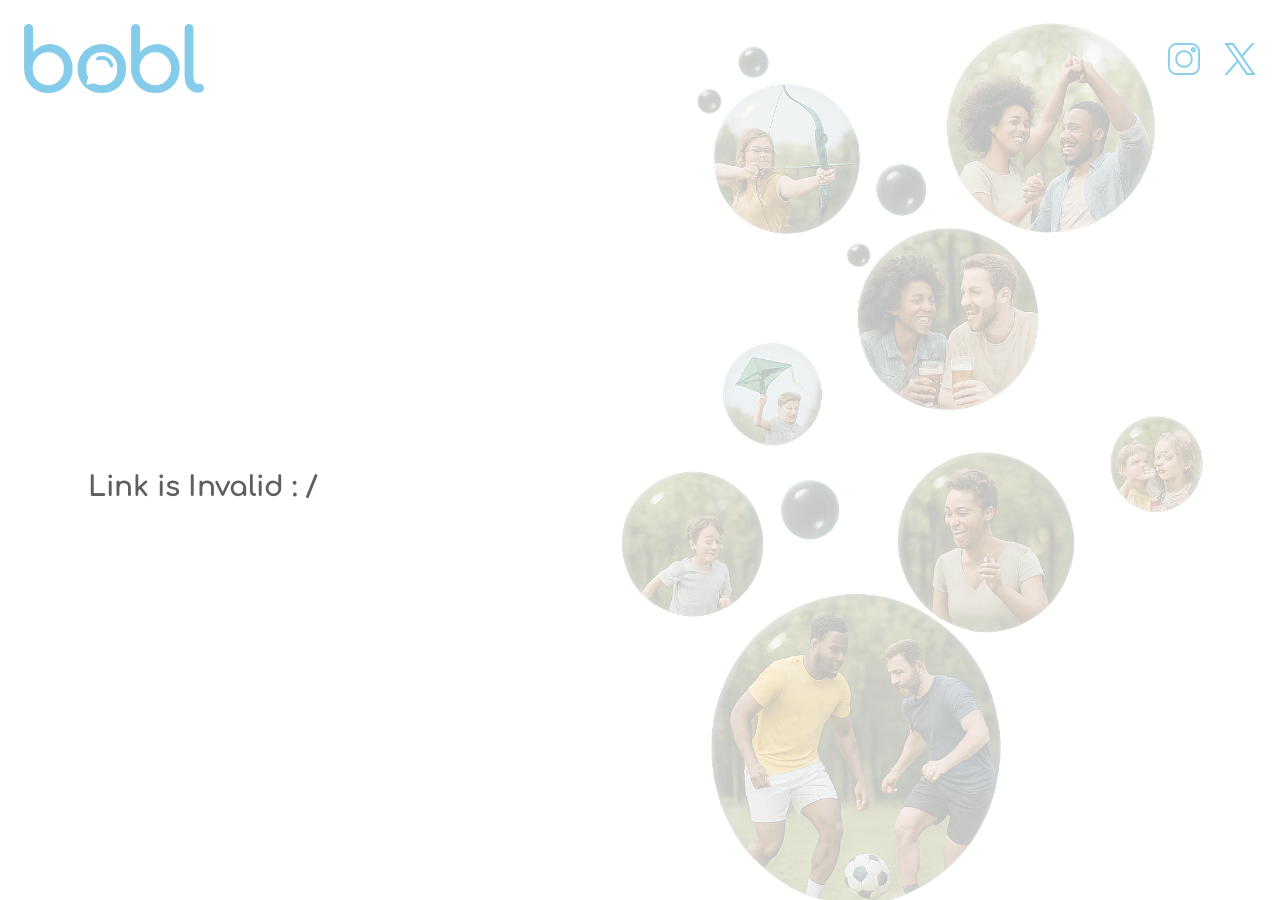
<file: resetPassword/index.htm>
<!DOCTYPE html>
<html lang="en">
<head>
    <meta charset="UTF-8">
    <meta name="viewport" content="width=device-width, initial-scale=1.0">
    <title>bobl - #jointhebobl</title>
    <link rel="stylesheet" href="../css/index.css" type="text/css">
    <!-- Google tag (gtag.js) -->
    <script async src="https://www.googletagmanager.com/gtag/js?id=G-Z21SJBHQD0"></script>
    <script>
    window.dataLayer = window.dataLayer || [];
    function gtag(){dataLayer.push(arguments);}
    gtag('js', new Date());

    gtag('config', 'G-Z21SJBHQD0');
    </script>
    <style>
        #error-password{
            font-family: 'Comfortaa';
            font-size: 14px;
            color: red;
        }
        .header-body > div.hidden, .hidden{
            display: none;
        }

        form > input[type=submit]{
            background-color: skyblue;
            border: none;
            padding: 8px 16px;
            border-radius: 20px;
            color: white;
            font-family: 'Comfortaa';
            font-weight: 600;
            letter-spacing: 0.4px;
            font-size: 18px;
            cursor: pointer;
        }

        form > input[type=password]{
            border: 1px solid grey;
            padding: 8px 16px;
            border-radius: 20px;
            color: black;
            font-family: 'Comfortaa';
            font-weight: 600;
            letter-spacing: 0.4px;
            font-size: 18px;
            text-align: left;
            cursor: pointer;
        }

        form{
            display: flex;
            flex-direction: column;
            gap: 8px;
        }
    </style>
</head>
<body>
    <div class="header">
        <div class="header-nav">
            <a href="/">
                <img src="../img/bobl-text-logo.png" />
            </a>
            <div class="social-media">
                <a href="https://www.instagram.com/webobl/" target="_blank">
                    <img src="../img/instagram.png" />
                </a>
                <a href="https://twitter.com/webobl" target="_blank">
                    <img src="../img/twitter.png" />
                </a>
            </div>
        </div>
        <div class="header-body">
            <div id="success-div" class="hidden">
                <form id="myForm">
                    <input type="password" placeholder="Enter new password" id="password" />
                    <input type="submit" value="Reset Password" />
                </form>
                <p id="password-reset-failed-div" class="hidden">Password reset failed <br/> Please try again</p>
                <ul class="hidden" id="error-password">
                    <li>Password has to be more than 6 characters;</li>
                    <li>have a capital letter</li>
                    <li>a number</li>
                    <li>a special character</li>
                </ul>
            </div>
            <div id="password-reset-div" class="hidden">
                <p>Password reset successfully!</p>
                <p>#joinTheBobl</p>
            </div>
            <div id="already-verified-div" class="hidden">
                <p>Link has already been used!</p>
            </div>
            <div id="expired-div" class="hidden">
                <p>Link has expired</p>
            </div>
            <div id="invalid-div" class="hidden">
                <p>Link is Invalid : /</p>
            </div>
        </div>
    </div>
    <script>
        // Function to get the token from the URL
        function getTokenFromUrl() {
            const urlParams = new URLSearchParams(window.location.search);
            return urlParams.get('token');
        }

        // Function to verify the token
        async function verifyToken(token) {

                if(token === null){
                    document.getElementById('invalid-div').classList.remove('hidden');
                    return null
                }
                // Make an API call to the backend to verify the token
                const response = await fetch(`https://api.webobl.com/v1.0/users/resetPasswordResponse/?token=${token}`, {
                    method: 'GET',
                    headers: {
                        'Content-Type': 'application/json'
                    }
                });

                // Parse the response
                const result = await response.json();

                // Display success or error message based on response
                if (response.ok && result.valid) {
                    document.getElementById('success-div').classList.remove('hidden');
                }
                else if(result.isUsed) {
                    document.getElementById('already-verified-div').classList.remove('hidden');
                }
                else if(!result.valid && result.hasExpired) {
                    document.getElementById('expired-div').classList.remove('hidden');
                } else {
                    document.getElementById('invalid-div').classList.remove('hidden');
                }

        }

        // Get the token and verify it
        const token = getTokenFromUrl();
        verifyToken(token)

        document.getElementById('myForm').onsubmit = async function(event) {
            document.getElementById('error-password').classList.add('hidden');

            event.preventDefault()

            let password = document.getElementById('password').value  

            if(password.trim() === '' ||
            !password.match(/(?=.*[a-z])(?=.*[A-Z])(?=.*[0-9])(?=.*[^A-Za-z0-9])(?=.{6,})/)){
                document.getElementById('error-password').classList.remove('hidden');
                return null
            }else{
                const response = await fetch(`https://api.webobl.com/v1.0/users/resetPassword`, {
                    method: 'POST',
                    body: JSON.stringify({
                        token: token,
                        password: password
                    }),
                    headers: {
                        'Content-Type': 'application/json'
                    }
                });

                // Parse the response
                const result = await response.json();

                if(response.ok){
                    document.getElementById('success-div').classList.add('hidden')
                    document.getElementById('password-reset-failed-div').classList.add('hidden'); 
                    document.getElementById('password-reset-div').classList.remove('hidden')
                }
                else
                {
                    document.getElementById('password-reset-failed-div').classList.remove('hidden'); 
                } 

            }
        }

    </script>
</body>
</html>
</file>
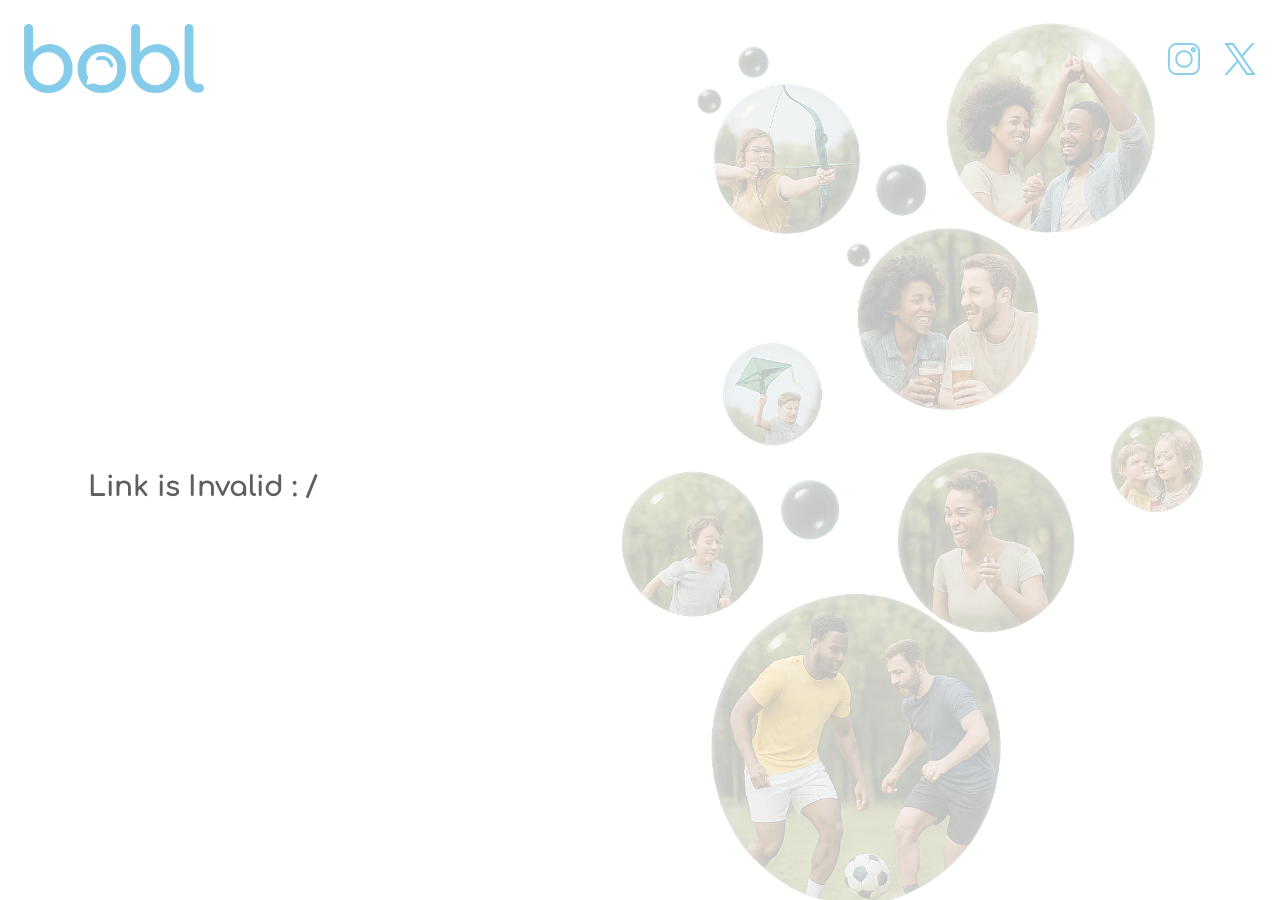
<file: verifyEmail/index.htm>
<!DOCTYPE html>
<html lang="en">
<head>
    <meta charset="UTF-8">
    <meta name="viewport" content="width=device-width, initial-scale=1.0">
    <title>bobl - #jointhebobl</title>
    <link rel="stylesheet" href="../css/index.css" type="text/css">
    <!-- Google tag (gtag.js) -->
    <script async src="https://www.googletagmanager.com/gtag/js?id=G-Z21SJBHQD0"></script>
    <script>
    window.dataLayer = window.dataLayer || [];
    function gtag(){dataLayer.push(arguments);}
    gtag('js', new Date());

    gtag('config', 'G-Z21SJBHQD0');
    </script>
    <style>
        .header-body > div.hidden{
            display: none;
        }

        #expired-div > button, #re-issue-failed-div > button{
            background-color: skyblue;
            border: none;
            padding: 8px 16px;
            border-radius: 20px;
            color: white;
            font-family: 'Comfortaa';
            font-weight: 600;
            letter-spacing: 0.4px;
            font-size: 18px;
            align-self: flex-start;
            cursor: pointer;
        }
    </style>
</head>
<body>
    <div class="header">
        <div class="header-nav">
            <a href="/">
                <img src="../img/bobl-text-logo.png" />
            </a>
            <div class="social-media">
                <a href="https://www.instagram.com/webobl/" target="_blank">
                    <img src="../img/instagram.png" />
                </a>
                <a href="https://twitter.com/webobl" target="_blank">
                    <img src="../img/twitter.png" />
                </a>
            </div>
        </div>
        <div class="header-body">
            <div id="success-div" class="hidden">
                <p>Email Verified!</p>
                <p>#joinTheBobl</p>
            </div>
            <div id="already-verified-div" class="hidden">
                <p>Email already verified!</p>
                <p>#joinTheBobl</p>
            </div>
            <div id="expired-div" class="hidden">
                <p>Link has expired</p>
                <button onclick="reIssue()">Re-Issue</button>
            </div>
            <div id="invalid-div" class="hidden">
                <p>Link is Invalid : /</p>
            </div>
            <div id="re-issue-success-div" class="hidden">
                <p>Link has been Re-Issued <br/> Check your email</p>
            </div>
            <div id="re-issue-failed-div" class="hidden">
                <p>Link Re-Issue failed. <br/> Try again... : /</p>
                <button onclick="reIssue()">Re-Issue</button>
            </div>
        </div>
    </div>
    <script>
        // Function to get the token from the URL
        function getTokenFromUrl() {
            const urlParams = new URLSearchParams(window.location.search);
            return urlParams.get('token');
        }

        // Function to verify the token
        async function verifyToken(token) {

                if(token === null){
                    document.getElementById('invalid-div').classList.remove('hidden');
                    return null
                }
                // Make an API call to the backend to verify the token
                const response = await fetch(`https://api.webobl.com/v1.0/users/verifyEmail?token=${token}`, {
                    method: 'GET',
                    headers: {
                        'Content-Type': 'application/json'
                    }
                });

                // Parse the response
                const result = await response.json();

                // Display success or error message based on response
                if (response.ok && result.valid) {
                    document.getElementById('success-div').classList.remove('hidden');
                }else if(result.alreadyVerified) {
                    document.getElementById('already-verified-div').classList.remove('hidden');
                }
                 else if(!result.valid && result.hasExpired) {
                    document.getElementById('expired-div').classList.remove('hidden');
                } else {
                    document.getElementById('invalid-div').classList.remove('hidden');
                }

                return result.userId
        }

        // Get the token and verify it
        const token = getTokenFromUrl();
        let userId = null;
        verifyToken(token).then(result => {
            userId = result;
        });

        async function reIssue() {
            // Make an API call to the backend to verify the token
            if (!userId) {
                userId = await verifyToken(token);
            }

            const response = await fetch(`https://api.webobl.com/v1.0/users/reIssueEmailVerification?userId=${userId}`, {
                    method: 'GET',
                    headers: {
                        'Content-Type': 'application/json'
                    }
                });

                // Parse the response
                const result = await response.json();

                document.getElementById('expired-div').classList.add('hidden');
                document.getElementById('re-issue-failed-div').classList.add('hidden'); 
                if(response.ok){
                    document.getElementById('re-issue-success-div').classList.remove('hidden');
                }
                else
                {
                    document.getElementById('re-issue-failed-div').classList.remove('hidden'); 
                } 
        }

    </script>
</body>
</html>
</file>
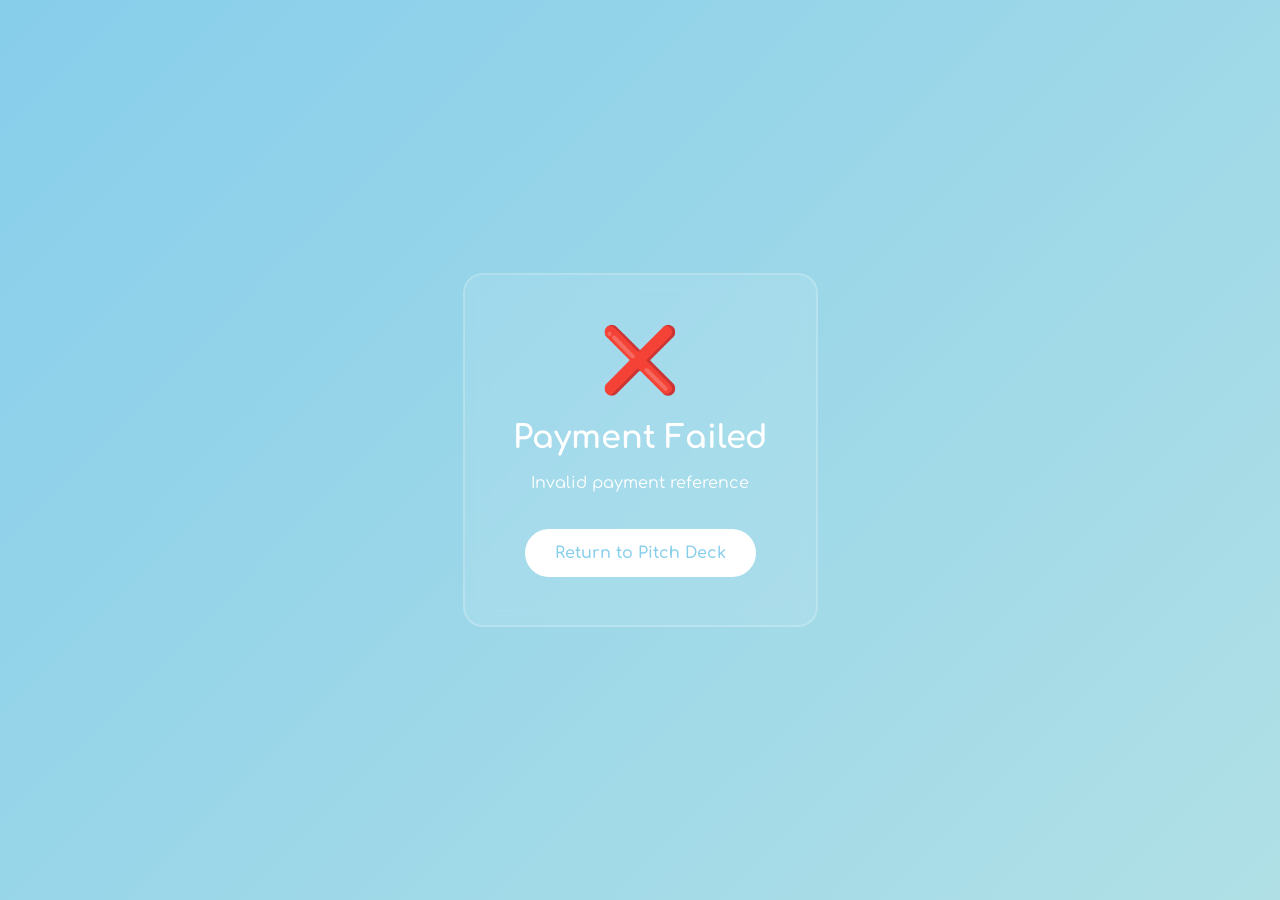
<file: pitch/callback.html>
<!DOCTYPE html>
<html lang="en">
<head>
    <meta charset="UTF-8">
    <meta name="viewport" content="width=device-width, initial-scale=1.0">
    <title>Investment Confirmation - Bobl</title>
    <link href="https://fonts.googleapis.com/css2?family=Comfortaa:wght@300;400;700&display=swap" rel="stylesheet">
    <style>
        body {
            font-family: 'Comfortaa', sans-serif;
            background: linear-gradient(135deg, #87CEEB 0%, #B0E0E6 100%);
            min-height: 100vh;
            display: flex;
            align-items: center;
            justify-content: center;
            margin: 0;
            color: white;
        }
        .container {
            background: rgba(255, 255, 255, 0.1);
            backdrop-filter: blur(10px);
            border-radius: 20px;
            padding: 3rem;
            text-align: center;
            max-width: 500px;
            border: 2px solid rgba(255, 255, 255, 0.2);
        }
        .status-icon {
            font-size: 4rem;
            margin-bottom: 1rem;
        }
        .success { color: #4CAF50; }
        .error { color: #f44336; }
        .loading { color: #FFC107; }
        h1 { margin-bottom: 1rem; }
        p { margin-bottom: 2rem; line-height: 1.6; }
        .btn {
            background: white;
            color: #87CEEB;
            padding: 15px 30px;
            border: none;
            border-radius: 50px;
            font-family: 'Comfortaa', sans-serif;
            font-weight: 600;
            text-decoration: none;
            display: inline-block;
            transition: all 0.3s ease;
        }
        .btn:hover {
            transform: translateY(-2px);
            box-shadow: 0 5px 15px rgba(0, 0, 0, 0.2);
        }
    </style>
</head>
<body>
    <div class="container">
        <div class="status-icon loading" id="statusIcon">⏳</div>
        <h1 id="statusTitle">Verifying Payment...</h1>
        <p id="statusMessage">Please wait while we confirm your investment.</p>
        <a href="index.html" class="btn" id="returnBtn" style="display: none;">Return to Pitch Deck</a>
    </div>

    <script>
        async function verifyPayment() {
            const urlParams = new URLSearchParams(window.location.search);
            const reference = urlParams.get('reference');
            
            if (!reference) {
                showError('Invalid payment reference');
                return;
            }
            
            try {
                const response = await fetch(`http://localhost:3003/v1.0/investment/verify/${reference}`);
                const data = await response.json();
                
                if (data.success && data.data.status === 'success') {
                    showSuccess(data.data.investor);
                } else {
                    showError('Payment verification failed');
                }
            } catch (error) {
                console.error('Verification error:', error);
                showError('Failed to verify payment');
            }
        }
        
        function showSuccess(investor) {
            document.getElementById('statusIcon').innerHTML = '✅';
            document.getElementById('statusIcon').className = 'status-icon success';
            document.getElementById('statusTitle').textContent = 'Investment Successful!';
            document.getElementById('statusMessage').innerHTML = `
                Thank you for investing in Bobl!<br>
                Investment Amount: ₦${investor.amount.toLocaleString()}<br>
                Your Equity: ${investor.equityPercentage}%<br>
                You will receive a confirmation email shortly.
            `;
            document.getElementById('returnBtn').style.display = 'inline-block';
        }
        
        function showError(message) {
            document.getElementById('statusIcon').innerHTML = '❌';
            document.getElementById('statusIcon').className = 'status-icon error';
            document.getElementById('statusTitle').textContent = 'Payment Failed';
            document.getElementById('statusMessage').textContent = message;
            document.getElementById('returnBtn').style.display = 'inline-block';
        }
        
        // Start verification on page load
        verifyPayment();
    </script>
</body>
</html>
</file>
<file: merch/styles.css>
* {
    margin: 0;
    padding: 0;
    box-sizing: border-box;
}

body {
    font-family: 'Comfortaa', sans-serif;
    color: #333;
    line-height: 1.6;
}

.container {
    max-width: 1200px;
    margin: 0 auto;
    padding: 0 20px;
}

header {
    background: white;
    padding: 20px 0;
    box-shadow: 0 2px 10px rgba(0,0,0,0.1);
    position: sticky;
    top: 0;
    z-index: 100;
}

header .container {
    display: flex;
    justify-content: space-between;
    align-items: center;
}

.logo {
    height: 40px;
}

nav a {
    margin-left: 30px;
    text-decoration: none;
    color: #333;
    font-weight: 500;
    transition: color 0.3s;
}

nav a:hover, nav a.active {
    color: #87CEEB;
}

.hero {
    background: linear-gradient(135deg, #87CEEB 0%, #4682B4 100%);
    color: white;
    padding: 80px 0;
    text-align: center;
}

.hero h1 {
    font-size: 48px;
    margin-bottom: 10px;
}

.subtitle {
    font-size: 20px;
    opacity: 0.9;
}

.cta-section {
    padding: 60px 0;
    background: #f8f9fa;
}

.cta-box {
    background: white;
    padding: 40px;
    border-radius: 12px;
    box-shadow: 0 4px 20px rgba(0,0,0,0.1);
}

.cta-box h2 {
    color: #87CEEB;
    margin-bottom: 20px;
    font-size: 32px;
}

.cta-box p {
    margin-bottom: 15px;
    font-size: 16px;
    line-height: 1.8;
}

.highlight {
    font-weight: 600;
    color: #4682B4;
    margin-top: 20px;
}

.cta-box ul {
    list-style: none;
    margin: 15px 0;
}

.cta-box ul li {
    padding: 8px 0;
    padding-left: 25px;
    position: relative;
}

.cta-box ul li:before {
    content: "✓";
    position: absolute;
    left: 0;
    color: #87CEEB;
    font-weight: bold;
}

.products {
    padding: 60px 0;
}

.products h2 {
    text-align: center;
    font-size: 36px;
    margin-bottom: 40px;
    color: #333;
}

.product-grid {
    display: grid;
    grid-template-columns: repeat(auto-fit, minmax(280px, 1fr));
    gap: 30px;
}

.product-card {
    background: white;
    border-radius: 12px;
    overflow: hidden;
    box-shadow: 0 4px 15px rgba(0,0,0,0.1);
    transition: transform 0.3s, box-shadow 0.3s;
}

.product-card:hover {
    transform: translateY(-5px);
    box-shadow: 0 8px 25px rgba(0,0,0,0.15);
}

.product-image {
    height: 250px;
    display: flex;
    align-items: center;
    justify-content: center;
    background: #f5f5f5;
    overflow: hidden;
}

.product-image img {
    width: 100%;
    height: 100%;
    object-fit: contain;
    padding: 16px;
}

.product-card h3 {
    padding: 20px 20px 10px;
    font-size: 20px;
}

.price {
    padding: 0 20px;
    font-size: 24px;
    color: #87CEEB;
    font-weight: 600;
}

.btn-primary {
    width: calc(100% - 40px);
    margin: 20px;
    padding: 12px;
    background: #87CEEB;
    color: white;
    border: none;
    border-radius: 8px;
    font-size: 16px;
    font-weight: 600;
    cursor: pointer;
    transition: background 0.3s;
    font-family: 'Comfortaa', sans-serif;
}

.btn-primary:hover {
    background: #4682B4;
}

.thank-you {
    padding: 60px 0;
    background: #f8f9fa;
    text-align: center;
}

.thank-you h2 {
    font-size: 32px;
    margin-bottom: 15px;
    color: #333;
}

.thank-you p {
    font-size: 18px;
    color: #666;
}

footer {
    background: #333;
    color: white;
    padding: 30px 0;
    text-align: center;
}

footer .container {
    display: flex;
    justify-content: space-between;
    align-items: center;
}

.footer-links a {
    color: white;
    text-decoration: none;
    margin-left: 20px;
}

.footer-links a:hover {
    color: #87CEEB;
}

@media (max-width: 768px) {
    .hero h1 {
        font-size: 32px;
    }
    
    nav a {
        margin-left: 15px;
        font-size: 14px;
    }
    
    .cta-box {
        padding: 25px;
    }
    
    footer .container {
        flex-direction: column;
        gap: 15px;
    }
}

/* Cart Button */
.cart-btn {
    background: #87CEEB;
    color: white;
    border: none;
    padding: 8px 18px;
    border-radius: 50px;
    font-family: 'Comfortaa', sans-serif;
    font-size: 14px;
    font-weight: 600;
    cursor: pointer;
    margin-left: 20px;
    transition: background 0.3s;
}
.cart-btn:hover { background: #4682B4; }
.cart-count {
    background: white;
    color: #4682B4;
    border-radius: 50%;
    padding: 1px 6px;
    font-size: 12px;
    font-weight: 700;
    margin-left: 4px;
}

/* Cart Overlay & Drawer */
.cart-overlay {
    display: none;
    position: fixed;
    inset: 0;
    background: rgba(0,0,0,0.4);
    z-index: 200;
}
.cart-overlay.open { display: block; }

.cart-drawer {
    position: fixed;
    top: 0;
    right: -420px;
    width: 400px;
    height: 100vh;
    background: white;
    z-index: 201;
    display: flex;
    flex-direction: column;
    box-shadow: -4px 0 20px rgba(0,0,0,0.15);
    transition: right 0.3s ease;
}
.cart-drawer.open { right: 0; }

.cart-header {
    display: flex;
    justify-content: space-between;
    align-items: center;
    padding: 20px;
    border-bottom: 1px solid #eee;
}
.cart-header h3 { font-size: 20px; }
.cart-header button {
    background: none;
    border: none;
    font-size: 20px;
    cursor: pointer;
    color: #666;
}

.cart-items { flex: 1; overflow-y: auto; padding: 16px; }
.empty-cart { text-align: center; color: #999; margin-top: 40px; }

.cart-item {
    padding: 12px 0;
    border-bottom: 1px solid #f0f0f0;
}
.cart-item-info {
    display: flex;
    justify-content: space-between;
    margin-bottom: 8px;
}
.cart-item-name { font-weight: 600; font-size: 14px; }
.cart-item-price { color: #87CEEB; font-weight: 600; }
.cart-item-controls {
    display: flex;
    align-items: center;
    gap: 10px;
}
.cart-item-controls button {
    background: #f0f0f0;
    border: none;
    width: 28px;
    height: 28px;
    border-radius: 50%;
    cursor: pointer;
    font-size: 16px;
    display: flex;
    align-items: center;
    justify-content: center;
}
.cart-item-controls button:hover { background: #87CEEB; color: white; }
.remove-btn { background: #ffe0e0 !important; }
.remove-btn:hover { background: #ff6b6b !important; }

.cart-footer {
    padding: 20px;
    border-top: 1px solid #eee;
}
.cart-total {
    font-size: 18px;
    margin-bottom: 12px;
    text-align: right;
}

/* Checkout Modal */
.modal-overlay {
    display: none;
    position: fixed;
    inset: 0;
    background: rgba(0,0,0,0.5);
    z-index: 300;
    align-items: center;
    justify-content: center;
}
.modal-overlay.open { display: flex; }

.checkout-modal {
    background: white;
    border-radius: 16px;
    width: 90%;
    max-width: 500px;
    max-height: 90vh;
    overflow-y: auto;
    padding: 32px;
}
.modal-header {
    display: flex;
    justify-content: space-between;
    align-items: center;
    margin-bottom: 24px;
}
.modal-header h3 { font-size: 22px; }
.modal-header button {
    background: none;
    border: none;
    font-size: 20px;
    cursor: pointer;
    color: #666;
}

.form-group { margin-bottom: 16px; }
.form-group label {
    display: block;
    font-size: 13px;
    font-weight: 600;
    margin-bottom: 6px;
    color: #555;
}
.form-group input, .form-group textarea {
    width: 100%;
    padding: 10px 14px;
    border: 1px solid #ddd;
    border-radius: 8px;
    font-family: 'Comfortaa', sans-serif;
    font-size: 14px;
    outline: none;
    transition: border 0.2s;
}
.form-group input:focus, .form-group textarea:focus { border-color: #87CEEB; }

.order-summary {
    background: #f8f9fa;
    border-radius: 8px;
    padding: 16px;
    margin-bottom: 20px;
    font-size: 14px;
}
.order-summary strong { display: block; margin-bottom: 10px; }
.summary-line {
    display: flex;
    justify-content: space-between;
    padding: 4px 0;
    color: #555;
}
.order-total {
    border-top: 1px solid #ddd;
    margin-top: 10px;
    padding-top: 10px;
    font-size: 16px;
    text-align: right;
}

@media (max-width: 480px) {
    .cart-drawer { width: 100%; right: -100%; }
    .checkout-modal { padding: 20px; }
}

/* Toast */
.toast {
    position: fixed;
    bottom: 32px;
    left: 50%;
    transform: translateX(-50%) translateY(20px);
    background: #333;
    color: white;
    padding: 14px 24px;
    border-radius: 50px;
    font-size: 15px;
    font-family: 'Comfortaa', sans-serif;
    opacity: 0;
    transition: opacity 0.3s, transform 0.3s;
    z-index: 999;
    white-space: nowrap;
}
.toast.show {
    opacity: 1;
    transform: translateX(-50%) translateY(0);
}
</file>
<file: css/font.css>
@import url('https://fonts.googleapis.com/css2?family=Comfortaa:wght@300;400;500;600;700&display=swap');
 *{font-family: 'Comfortaa', sans-serif;}
</file>
<file: css/index.css>
@import url('https://fonts.googleapis.com/css2?family=Comfortaa:wght@300;400;500;600;700&display=swap');

*{margin: 0px;padding: 0px;box-sizing: border-box;}
body > div{padding: 24px;height: 100vh;box-sizing: border-box;}
.header{display: flex; flex-direction: column;background-image: url('../img/back.png');background-repeat: no-repeat;background-position-x: 90%;background-position-y: 0%;background-size: 600px;position: relative;}
.header::before {
    content: '';
    position: absolute;
    top: 0;
    right: 0;
    bottom: 0;
    left: 0;
    background-color: rgba(255, 255, 255, 0.75); /* Black with 50% opacity */
    z-index: 1;
  }
.header-nav{display: flex; justify-content: space-between;align-items: center;z-index: 2;}
.header-nav > a > img{width: 180px;}
.header-body{flex: 1;display: flex;align-items: center;justify-content: flex-start;z-index: 2; padding-left: 64px;}
.header-body > div{display: flex; flex-direction: column;gap: 12px;}
.header-body > div > p:nth-of-type(1){font-family: 'Comfortaa', sans-serif;font-size: 28px;text-align: left;line-height: 36px;font-weight: 700;color: #5f5f5f;}
.header-body > div > p:nth-of-type(2){font-family: 'Comfortaa', sans-serif;font-size: 32px;text-align: left;color: skyblue;font-weight: 900;margin-top: 12px;}
.stores{display: flex;gap: 24px;align-items: center;justify-content: flex-start;}
.stores > a:nth-of-type(1) > img{width: 160px;}
.stores > a:nth-of-type(2) > img{width: 200px;}
.social-media{display: flex;gap: 24px;}
.support-btn{font-family: 'Comfortaa', sans-serif;font-size: 14px;font-weight: 700;color: white;background: skyblue;text-decoration: none;padding: 8px 18px;border-radius: 50px;white-space: nowrap;transition: background 0.2s; align-self: flex-start;}
.support-btn:hover{background: #5fb3d4;}

.summary{display: flex;gap: 0px;align-items: center;justify-content: center;flex-direction: row; background-color: white;}
.summary > h2{font-family: 'Comfortaa', sans-serif;font-size: 48px;color: #5f5f5f; color: black; flex: 1; padding: 48px;line-height: 64px;}
.summary > ul{display: flex;gap: 0px;align-items: center;justify-content: center;flex-direction: column;flex: 1;}
.summary > ul > li{display: flex;gap: 12px;align-items: center;justify-content: center; color: black; font-family: 'Comfortaa', sans-serif; font-weight: 500; font-size: 24px;flex-direction: column;padding: 32px 48px;width: min-content;line-height: 36px; text-align: center;}
.summary > ul > li:nth-of-type(2){border-bottom: 1px solid black;border-top: 1px solid black;}
.summary > ul > li > span:nth-of-type(1){font-size: 64px;}
.summary > ul > li:nth-of-type(1) > span:nth-of-type(1){color: gold;}


.feed-summary{display: flex;gap: 0px;align-items: center;justify-content: center;flex-direction: row-reverse; background-color: skyblue;}
.feed-summary > h2{font-family: 'Comfortaa', sans-serif;font-size: 48px;color: #5f5f5f; color: white; flex: 1; padding: 48px; line-height: 64px;}
.feed-summary > ul{display: flex; flex-direction: row; gap: 0px;align-items: center; justify-content: center;flex: 1;}
.feed-summary > ul > li{display: flex;gap: 12px;align-items: center;justify-content: center; color: white; font-family: 'Comfortaa', sans-serif; font-weight: 500; font-size: 24px;flex-direction: column;padding: 32px 48px;width: min-content;line-height: 36px; text-align: center;}

.feed-summary > ul > li:nth-of-type(2){border-left: 1px solid white;}
.feed-summary > ul > li > span:nth-of-type(1){font-size: 64px;}


.about{background-color: skyblue;display: flex; flex-direction: column;background-image: url('../img/back.png');background-repeat: no-repeat;background-position-x: 90%;background-position-y: 0%;background-size: 600px;position: relative;}

.about::before {
  content: '';
  position: absolute;
  top: 0;
  right: 0;
  bottom: 0;
  left: 0;
  background-color: rgba(135, 206, 235, 1); /* Black with 50% opacity */
  z-index: 1;
}

.about > h2{font-family: 'Comfortaa', sans-serif;font-size: 48px;color: white;margin: 12px;z-index: 2;}

.about > div{flex: 1;display: flex;align-items: center;justify-self: center;z-index: 2; width: 75%;}

.about > div > p{font-family: 'Comfortaa', sans-serif;font-size: 24px;text-align: left;line-height: 32px;font-weight: 400;color: white;margin: 0px 48px;}

body > div.footer{padding: 0px;display: flex;flex-direction: column;height: auto;}

.footer > div{display: flex;}

.footer > div:nth-of-type(1){flex-direction: row;justify-content: space-between;align-items: center; padding: 64px; height: 100vh;}

.footer > div:nth-of-type(1) > div{display: flex; flex-direction: column;gap: 12px;flex: 1;}

.footer > div:nth-of-type(1) > div > p:nth-of-type(1){font-family: 'Comfortaa', sans-serif;font-size: 28px;text-align: left;line-height: 32px;font-weight: 700;color: #5f5f5f;}
.footer > div:nth-of-type(1) > div > p:nth-of-type(2){font-family: 'Comfortaa', sans-serif;font-size: 32px;text-align: left;color: skyblue;font-weight: 900;margin-top: 12px;}

.footer > div:nth-of-type(1) > div:nth-of-type(2){display: flex;align-items: center;}

.footer > div:nth-of-type(1) > div > img{height: 70vh;}

.footer > div:nth-of-type(2){background-color: skyblue;display: flex;flex-direction: column;height: 50vh;}

.footer > div:nth-of-type(2) > div:nth-of-type(1){flex: 1; display: flex;align-items: center;justify-content: flex-start;}

.footer > div:nth-of-type(2) > div:nth-of-type(1) > div{display: flex;align-items: flex-start;justify-content: center; flex-direction: column;gap: 12px;padding-left: 64px;}

.footer > div:nth-of-type(2) > div:nth-of-type(1) > div > p{font-family: 'Comfortaa', sans-serif;font-size: 21px;text-align: left;line-height: 28px;font-weight: 600;color: white;}

.footer > div:nth-of-type(2) > div:nth-of-type(1) > div > div{display: flex;gap: 12px;align-items: center;margin-top: 12px;}

.footer > div:nth-of-type(2) > div:nth-of-type(1) > div > div > span{font-family: 'Comfortaa', sans-serif;font-size: 21px;text-align: left;line-height: 28px;font-weight: 600;color: white;}


.footer > div:nth-of-type(2) > div:nth-of-type(2){padding: 24px;display: flex;justify-content: space-between;align-items: flex-end;}

.footer > div:nth-of-type(2) > div:nth-of-type(2) > p{font-family: 'Comfortaa', sans-serif;font-size: 14px;color: white;}

.footer > div:nth-of-type(2) > div:nth-of-type(2) > p > a{text-decoration:none; color:white;}
.docs{display: flex; gap: 16px;}
.docs > a{color: white; font-family: 'Comfortaa', sans-serif; text-decoration: none; font-size: 12px;}

@media only screen and (max-width: 500px) {

    .header{background-position-y:80%;background-size: 400px;background-position-x: 50%;}
    .header::before {
      background-image: linear-gradient(rgba(255, 255, 255, 0.9), rgba(255, 255, 255, 0.4), rgba(255, 255, 255, 0));
    }
    .header-nav > a > img{width: 100px;}
    .header-body, .footer > div:nth-of-type(1),.footer > div:nth-of-type(2) > div:nth-of-type(1) > div{padding:0px 24px;}

    .summary{flex-direction: column;gap: 18px;}
    .feed-summary{flex-direction: column-reverse;gap: 18px;}

    .summary > h2, .feed-summary > h2{font-size: 32px;line-height: 48px;padding: 16px;flex: 0;}
    .summary > ul, .feed-summary > ul{flex-direction: row;gap: 0px;align-items: flex-start;justify-content: center;flex: 0;}
    .feed-summary > ul{flex-direction: column;align-items: center;}


    .summary > ul > li{align-self: stretch;}
    .summary > ul > li, .feed-summary > ul > li{font-size: 16px; padding: 16px 24px;line-height: 18px; gap: 8px; justify-content: space-between;}

    .summary > ul > li:nth-of-type(2), .feed-summary > ul > li:nth-of-type(2){border: none;}
    .summary > ul > li:nth-of-type(2){border-left: 1px solid black; border-right: 1px solid black;}
    .feed-summary > ul > li:nth-of-type(2){border-top: 1px solid white;}
    .summary > ul > li > span:nth-of-type(1), .feed-summary > ul > li > span:nth-of-type(1){font-size: 64px;}
    .summary > ul > li > span:nth-of-type(2), .feed-summary > ul > li > span:nth-of-type(2){font-weight: 900;}
    

    .about > h2 {margin: 4px 0px; font-size: 32px;}
    .about > div{width: 100%;}
    .about > div > p{margin: 0px 18px;font-size: 18px;}

    .stores > a:nth-of-type(1) > img{width: 120px;}
    .stores > a:nth-of-type(2) > img{width: 150px;}

    .footer > div:nth-of-type(1){flex-direction: column-reverse;}
    .footer > div:nth-of-type(1) > div{flex: 3}
    .footer > div:nth-of-type(1) > div:nth-of-type(2){flex: 5;}


    .footer > div:nth-of-type(1) > div > img{height: 50vh;}

    .footer > div:nth-of-type(1) > div{justify-content: center; padding: 0px 8px;}

    .footer > div:nth-of-type(2) > div:nth-of-type(1) > div > p{font-size: 16px;line-height: 24px;}

    .footer > div:nth-of-type(2) > div:nth-of-type(1) > div > div > span{font-size: 14px;}
    .footer > div:nth-of-type(2) > div:nth-of-type(1) > div > div > img{width: 24px;}

    .footer > div:nth-of-type(2) > div:nth-of-type(2){flex-direction: column-reverse; align-items: center;gap: 8px;}

    .footer > div:nth-of-type(2) > div:nth-of-type(2) > p{font-size: 12px;}

    .docs{flex-direction: row; gap: 8px;}

    .social-media img{width: 24px; height: 24px;}
    .social-media{gap: 12px;}
    .support-btn{font-size: 12px;padding: 6px 12px;}

}

/* Dashboard CTA Main */
.dashboard-cta-main {
    background: white;
    padding: 80px 24px;
    display: flex;
    flex-direction: column;
    align-items: center;
    justify-content: center;
    min-height: 50vh;
    box-sizing: border-box;
}

.dashboard-cta-main h2 {
    font-family: 'Comfortaa', sans-serif;
    font-size: 48px;
    color: #5f5f5f;
    font-weight: 700;
    line-height: 64px;
    margin-bottom: 24px;
    text-align: center;
}

.dashboard-cta-main p {
    font-family: 'Comfortaa', sans-serif;
    font-size: 24px;
    color: #5f5f5f;
    font-weight: 400;
    line-height: 32px;
    margin-bottom: 48px;
    text-align: center;
}

.dashboard-btn-main {
    display: inline-flex;
    align-items: center;
    gap: 15px;
    background: skyblue;
    color: white;
    text-decoration: none;
    padding: 20px 40px;
    border-radius: 50px;
    font-family: 'Comfortaa', sans-serif;
    font-weight: 700;
    font-size: 24px;
    transition: all 0.3s ease;
    box-shadow: 0 4px 15px rgba(135, 206, 235, 0.3);
}

.dashboard-btn-main:hover {
    transform: translateY(-2px);
    box-shadow: 0 8px 25px rgba(135, 206, 235, 0.4);
    background: #5fb3d4;
}

.dashboard-icon-main {
    font-size: 28px;
}

.dashboard-arrow-main {
    font-size: 24px;
    transition: transform 0.3s ease;
}

.dashboard-btn-main:hover .dashboard-arrow-main {
    transform: translateX(5px);
}

@media only screen and (max-width: 500px) {
    .dashboard-cta-main {
        padding: 48px 24px;
        min-height: 40vh;
    }
    
    .dashboard-cta-main h2 {
        font-size: 32px;
        line-height: 48px;
        margin-bottom: 16px;
    }
    
    .dashboard-cta-main p {
        font-size: 18px;
        line-height: 24px;
        margin-bottom: 32px;
    }
    
    .dashboard-btn-main {
        padding: 16px 32px;
        font-size: 18px;
        gap: 12px;
    }
    
    .dashboard-icon-main {
        font-size: 24px;
    }
    
    .dashboard-arrow-main {
        font-size: 20px;
    }
}

@media only screen and (max-width: 400px) {
  .header{background-size: 300px;}
  
  .dashboard-cta-main h2 {
      font-size: 28px;
      line-height: 36px;
  }
  
  .dashboard-cta-main p {
      font-size: 16px;
      line-height: 22px;
  }
  
  .dashboard-btn-main {
      padding: 14px 28px;
      font-size: 16px;
  }
}
</file>
